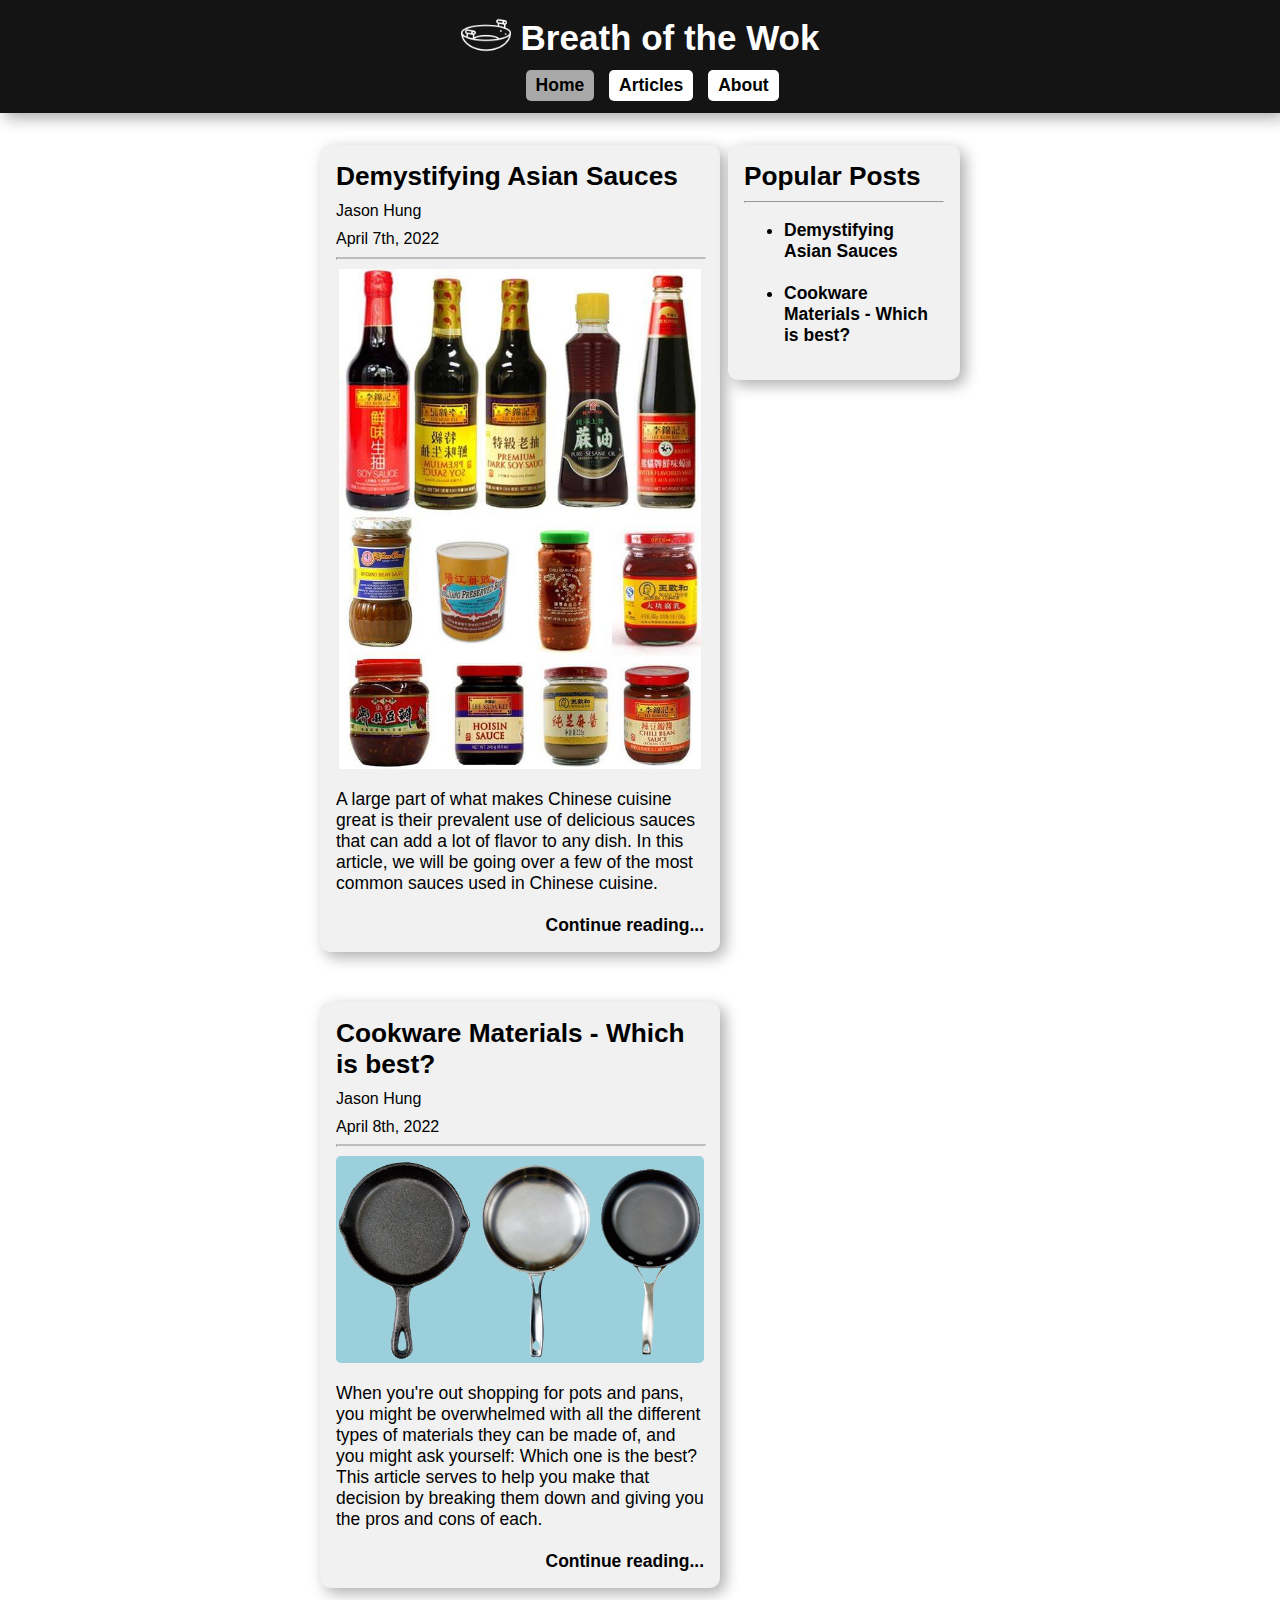
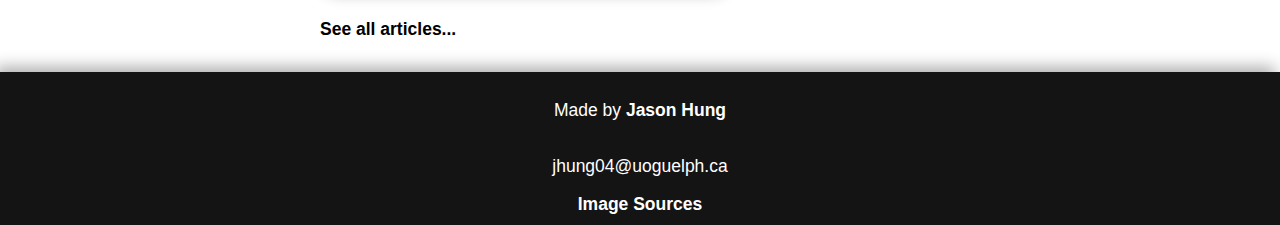
<file: index.html>
<!DOCTYPE html>
<html lang=”en”>

<head>
    <meta charset="utf-8" />
    <meta name="author" content="Jason Hung">
    <meta name="description" content="Cooking blog">
    <meta name="keywords" content="culinary, cooking, food">
    <meta name="viewport" content="width=device-width, initial-scale=1" />

    <title>Breath of the Wok</title>
    <link rel="icon" type="image/x-icon" href="images/wok-icon-2.png">

    <link rel="stylesheet" type="text/css" href="webstyle.css">
</head>

<body>
    <header>
        <div class="row">
            <img src="images/wok-icon.png" height="50" alt="Wok icon">
            <div class="column">
                <h1>Breath of the Wok</h1>

                <nav class="navbar">
                    <ul>
                        <li><a class="current" href="index.html">Home</a></li>
                        <li><a href="three.html">Articles</a></li>
                        <li><a href="four.html">About</a></li>
                    </ul>
                </nav>
            </div>
        </div>
    </header>

    <div class="page-body">
        <div class="row page-row">
            <div class="article-list">
                <div class="card article-container">
                    <a href="one.html">
                        <h2 class="article-title">Demystifying Asian Sauces</h2>
                    </a>
                    <h3>Jason Hung</h3>
                    <h3>April 7th, 2022</h3>

                    <hr>

                    <img src="images/one/chinese-sauces.jpg" alt="multiple rows of sauce containers and jars">

                    <p class="article-content">
                        A large part of what makes Chinese cuisine great is their prevalent use of delicious sauces that
                        can add a lot of flavor to any dish. In this article, we will be going over a few of the most
                        common sauces used in Chinese cuisine.
                    </p>

                    <br>

                    <a class="article-link" href="one.html">Continue reading...</a>
                </div>

                <div class="card article-container">
                    <a href="two.html">
                        <h2 class="article-title">Cookware Materials - Which is best?</h2>
                    </a>
                    <h3>Jason Hung</h3>
                    <h3>April 8th, 2022</h3>

                    <hr>

                    <img src="images/two/pans.jpg" alt="row of three pans">

                    <p class="article-content">
                        When you're out shopping for pots and pans, you might be overwhelmed with all the different
                        types of materials they can be made of, and you might ask yourself: Which one is the best? This
                        article serves to help you make that decision by breaking them down and giving you the pros and
                        cons of each.
                    </p>

                    <br>

                    <a class="article-link" href="two.html">Continue reading...</a>
                </div>
            </div>

            <div>
                <div class="card popular-posts">
                    <h2>Popular Posts</h2>
                    <hr>
                    <ul>
                        <li><a href="one.html">Demystifying Asian Sauces</a></li>
                        <br>
                        <li><a href="two.html">Cookware Materials - Which is best?</a></li>
                    </ul>
                </div>
            </div>
        </div>

        <br>

        <a href="three.html">See all articles...</a>
    </div>
</body>

<footer>
    <p>Made by <strong>Jason Hung</strong></p>
    <p>jhung04@uoguelph.ca</p>

    <a href="five.html">Image Sources</a>
</footer>

</html>
</file>
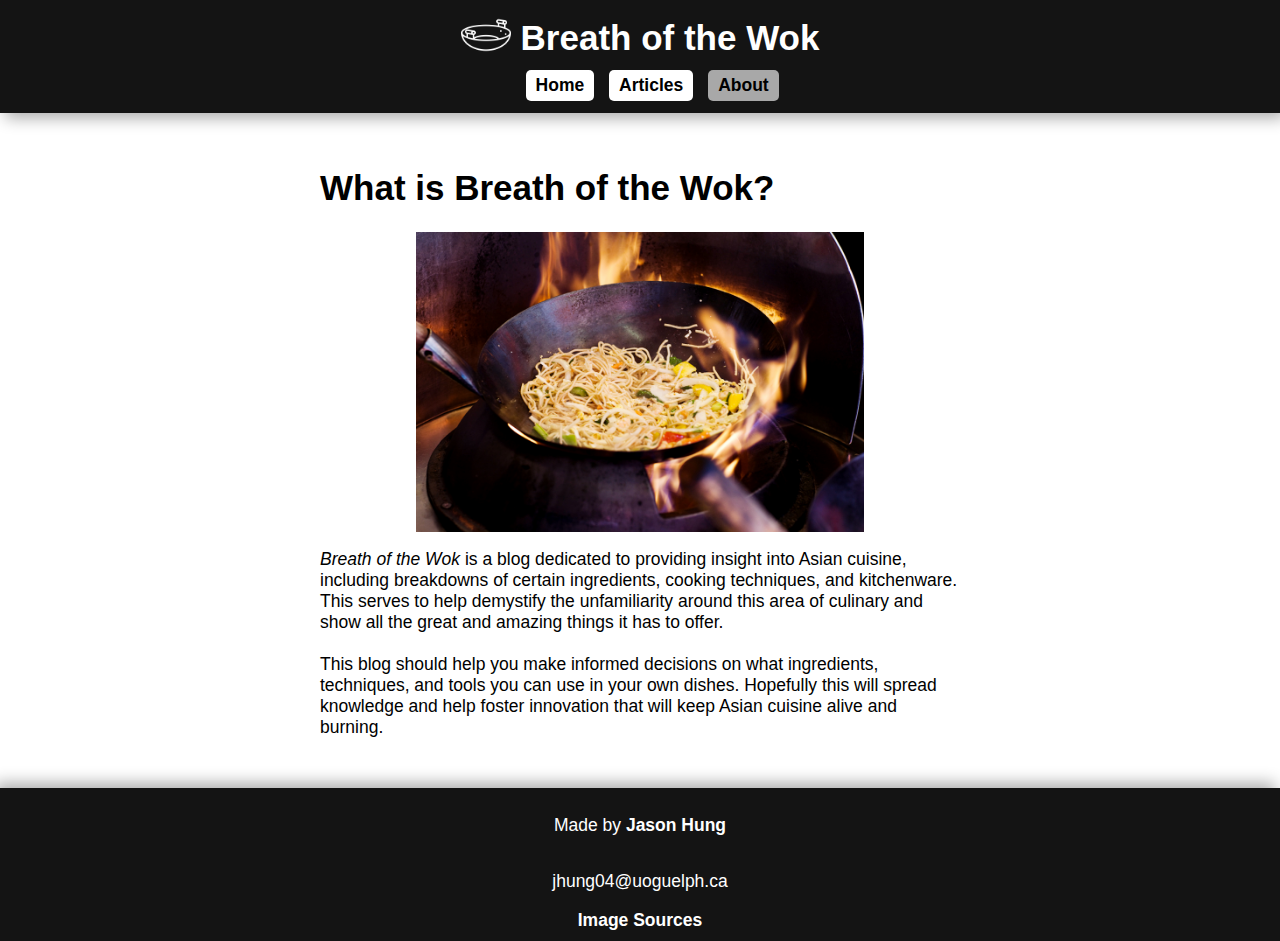
<file: about.html>
<!DOCTYPE html>
<html lang=”en”>

<head>
    <meta charset="utf-8" />
    <meta name="author" content="Jason Hung">
    <meta name="description" content="Cooking blog">
    <meta name="keywords" content="culinary, cooking, food">
    <meta name="viewport" content="width=device-width, initial-scale=1" />

    <title>Breath of the Wok</title>
    <link rel="icon" type="image/x-icon" href="images/wok-icon-2.png">

    <link rel="stylesheet" type="text/css" href="webstyle.css">
</head>

<body>
    <header>
        <div class="row">
            <img src="images/wok-icon.png" height="50">
            <div class="column">
                <h1>Breath of the Wok</h1>

                <nav class="navbar">
                    <ul>
                        <li><a href="index.html">Home</a></li>
                        <li><a href="articles.html">Articles</a></li>
                        <li><a class="current" href="about.html">About</a></li>
                    </ul>
                </nav>
            </div>
        </div>
    </header>

    <div class="page-body">
        <h1>What is Breath of the Wok?</h1>
        <img style="object-fit: contain;" src="images/wok.jpg" height="300">
        <p>
            <i>Breath of the Wok</i> is a blog dedicated to providing insight into Asian cuisine, including breakdowns
            of
            certain
            ingredients, cooking techniques, and kitchenware. This serves to help demystify the unfamiliarity around
            this area
            of culinary and show all the great and amazing things it has to offer.

            <br><br>

            This blog should help you make informed decisions on what ingredients, techniques, and tools you can use in
            your
            own dishes. Hopefully this will spread knowledge and help foster innovation that will keep Asian cuisine
            alive and
            burning.
        </p>
    </div>
</body>

<footer>
    <p>Made by <strong>Jason Hung</strong></p>
    <p>jhung04@uoguelph.ca</p>

    <a href="image-sources.html">Image Sources</a>
</footer>

</html>
</file>
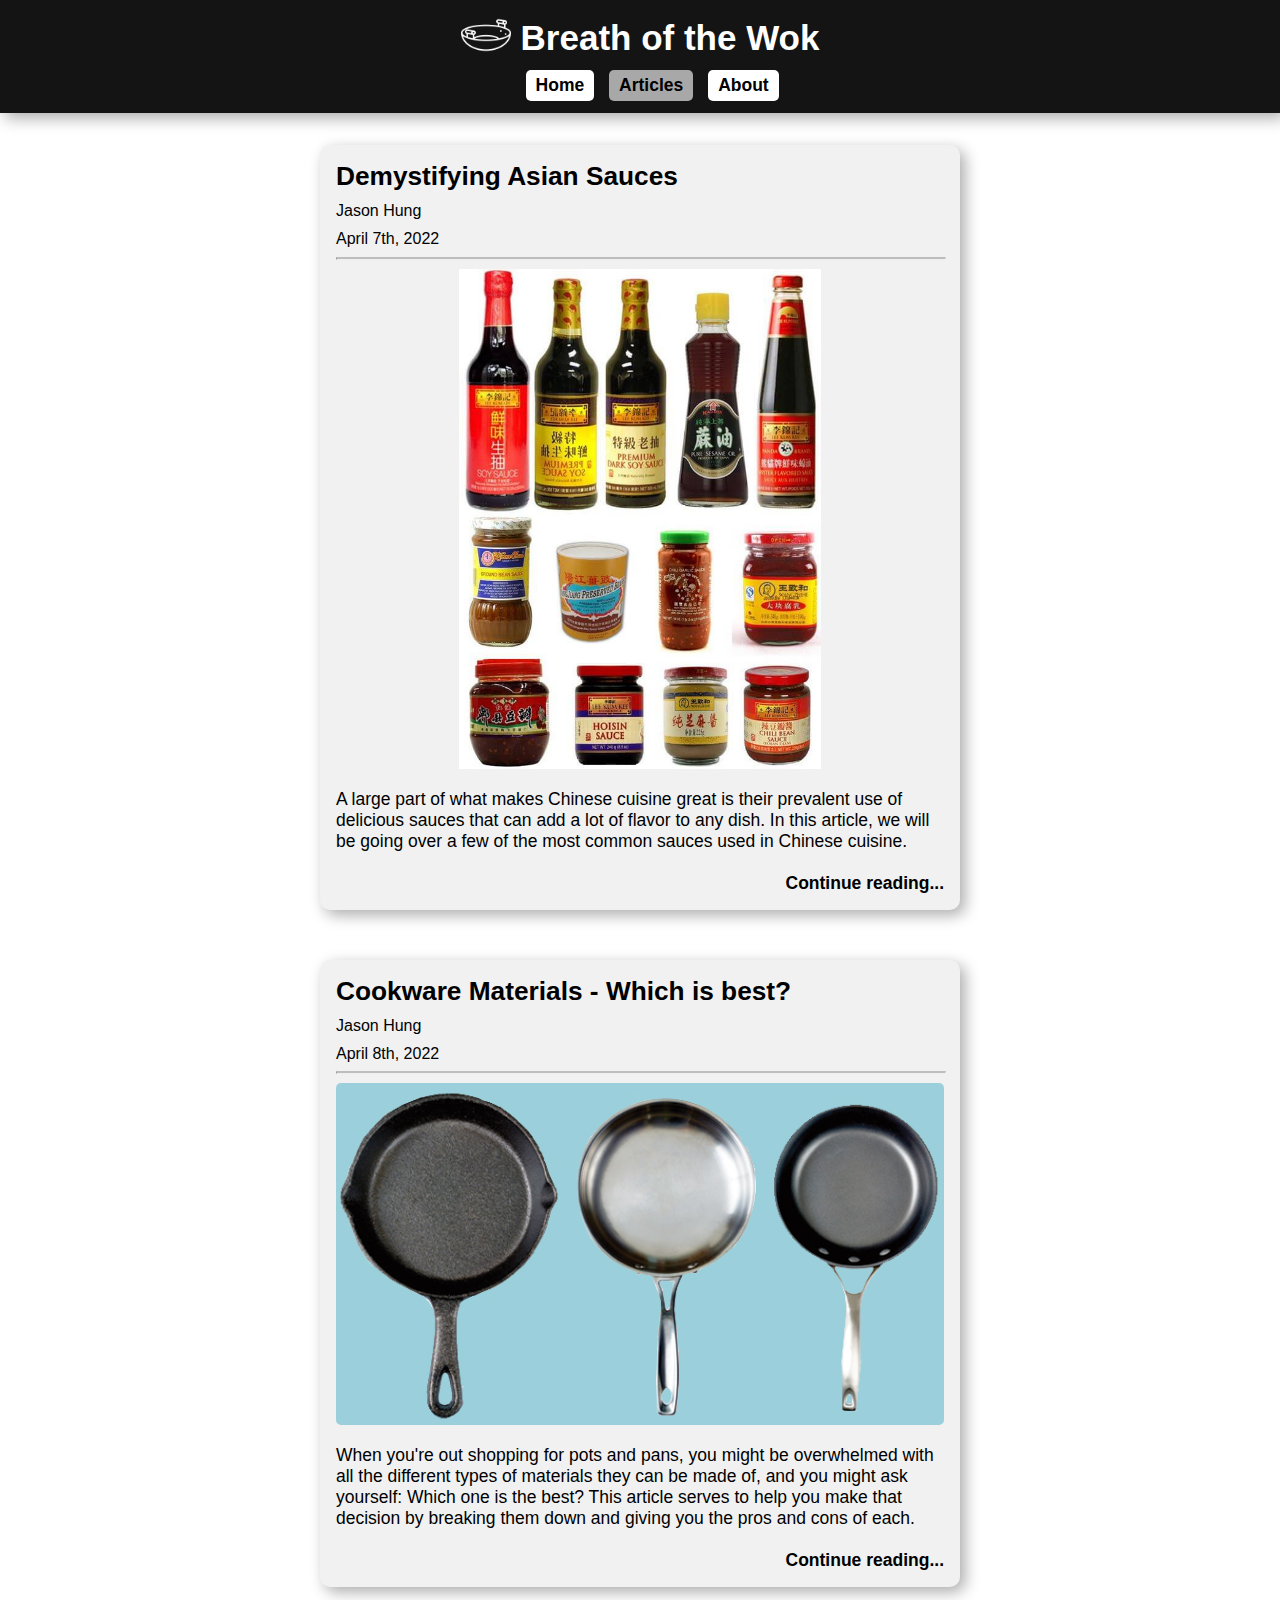
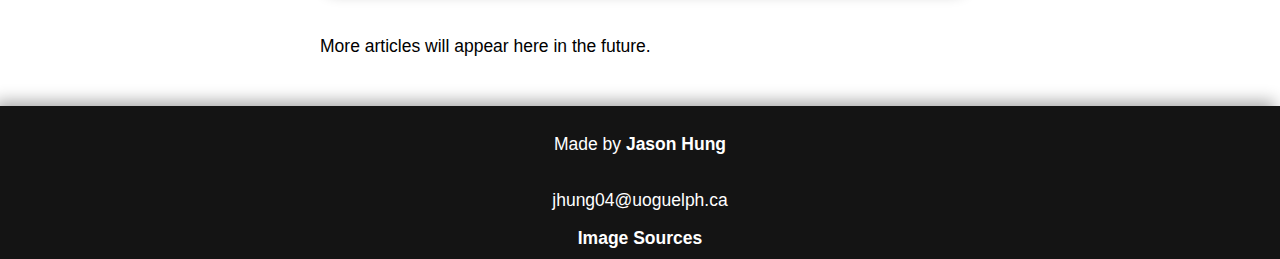
<file: articles.html>
<!DOCTYPE html>
<html lang=”en”>

<head>
    <meta charset="utf-8" />
    <meta name="author" content="Jason Hung">
    <meta name="description" content="Cooking blog">
    <meta name="keywords" content="culinary, cooking, food">
    <meta name="viewport" content="width=device-width, initial-scale=1" />

    <title>Breath of the Wok</title>
    <link rel="icon" type="image/x-icon" href="images/wok-icon-2.png">

    <link rel="stylesheet" type="text/css" href="webstyle.css">
</head>

<body>
    <header>
        <div class="row">
            <img src="images/wok-icon.png" height="50">
            <div class="column">
                <h1>Breath of the Wok</h1>

                <nav class="navbar">
                    <ul>
                        <li><a href="index.html">Home</a></li>
                        <li><a class="current" href="articles.html">Articles</a></li>
                        <li><a href="about.html">About</a></li>
                    </ul>
                </nav>
            </div>
        </div>
    </header>

    <div class="page-body">
        <div class="row page-row">
            <div class="article-list">
                <div class="card article-container">
                    <a href="one.html">
                        <h2 class="article-title">Demystifying Asian Sauces</h2>
                    </a>
                    <h3>Jason Hung</h3>
                    <h3>April 7th, 2022</h3>

                    <hr>

                    <img src="images/one/chinese-sauces.jpg">

                    <p class="article-content">
                        A large part of what makes Chinese cuisine great is their prevalent use of delicious sauces that
                        can add a lot of flavor to any dish. In this article, we will be going over a few of the most
                        common sauces used in Chinese cuisine.
                    </p>

                    <br>

                    <a class="article-link" href="one.html">Continue reading...</a>
                </div>

                <div class="card article-container">
                    <a href="two.html">
                        <h2 class="article-title">Cookware Materials - Which is best?</h2>
                    </a>
                    <h3>Jason Hung</h3>
                    <h3>April 8th, 2022</h3>

                    <hr>

                    <img src="images/two/pans.jpg">

                    <p class="article-content">
                        When you're out shopping for pots and pans, you might be overwhelmed with all the different
                        types of materials they can be made of, and you might ask yourself: Which one is the best? This
                        article serves to help you make that decision by breaking them down and giving you the pros and
                        cons of each.
                    </p>

                    <br>

                    <a class="article-link" href="two.html">Continue reading...</a>
                </div>
            </div>
        </div>

        <br>

        <p>More articles will appear here in the future.</p>
    </div>
</body>

<footer>
    <p>Made by <strong>Jason Hung</strong></p>
    <p>jhung04@uoguelph.ca</p>

    <a href="image-sources.html">Image Sources</a>
</footer>

</html>
</file>
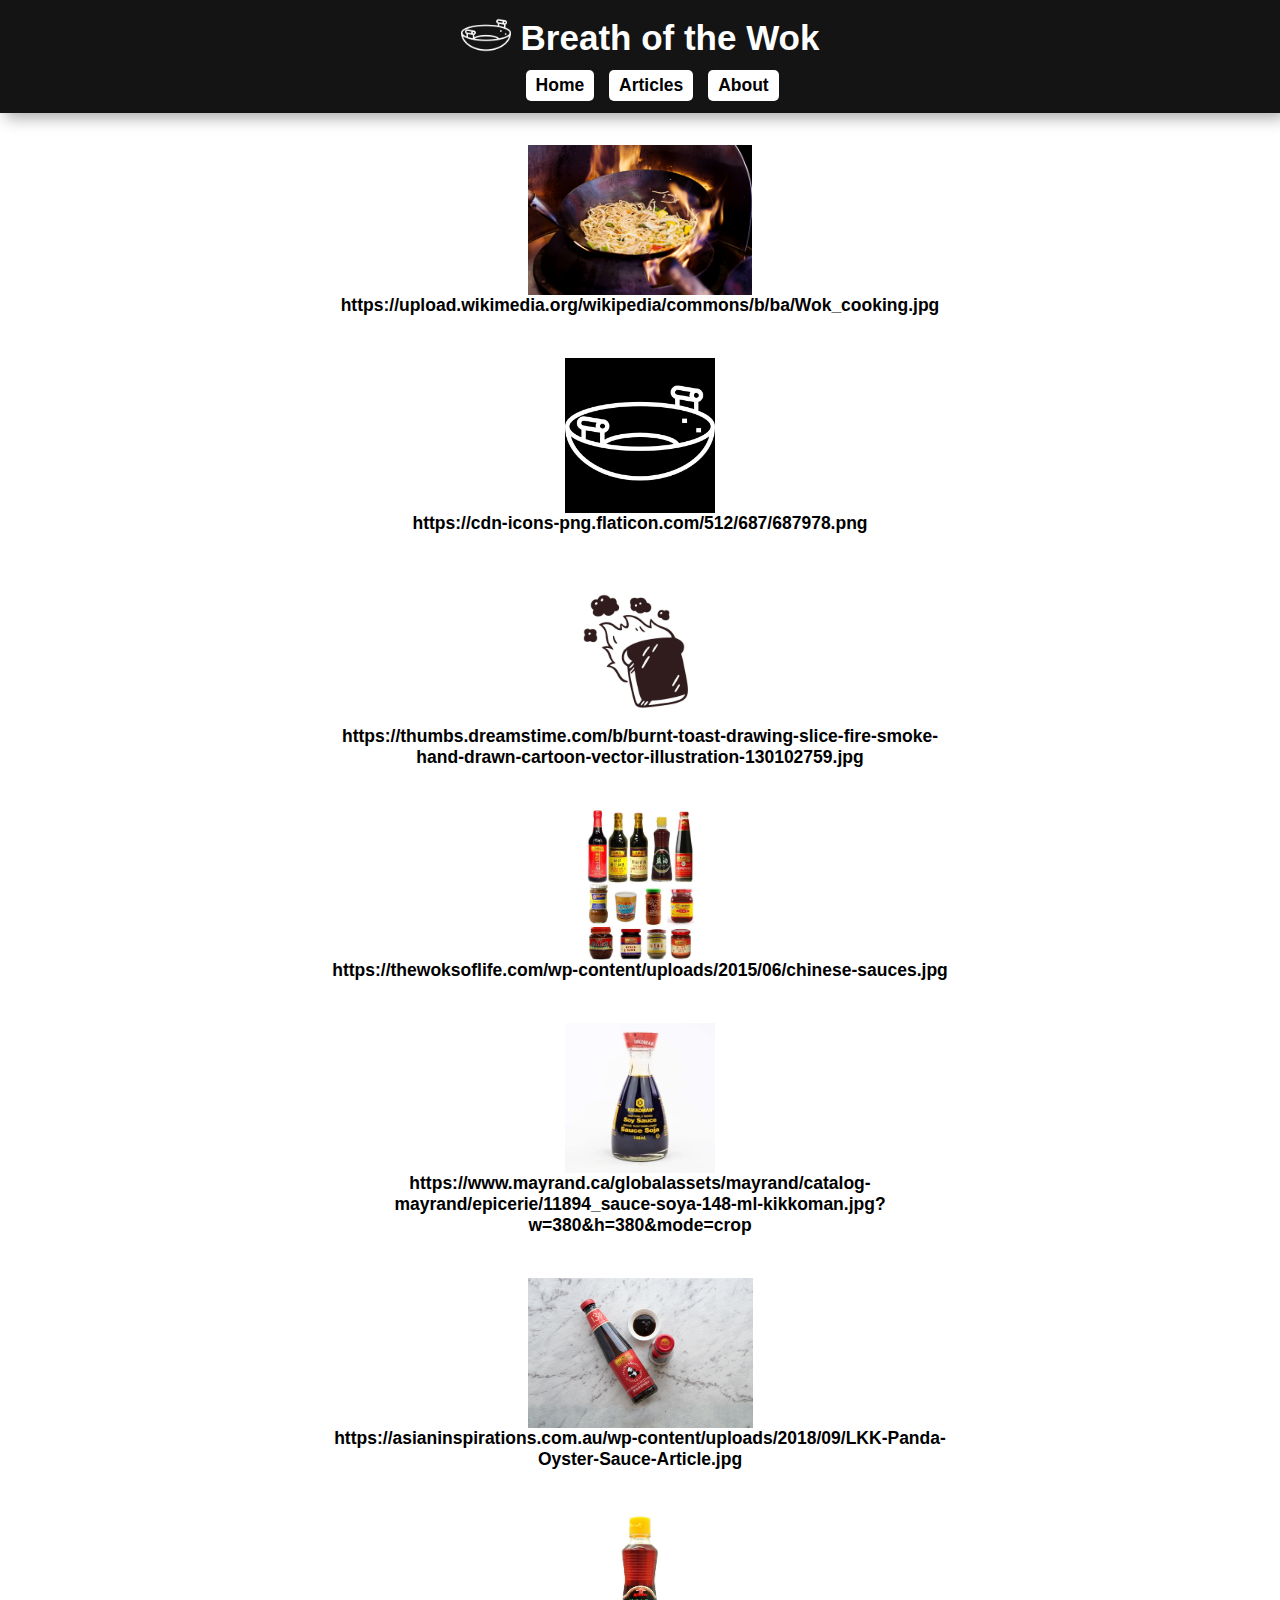
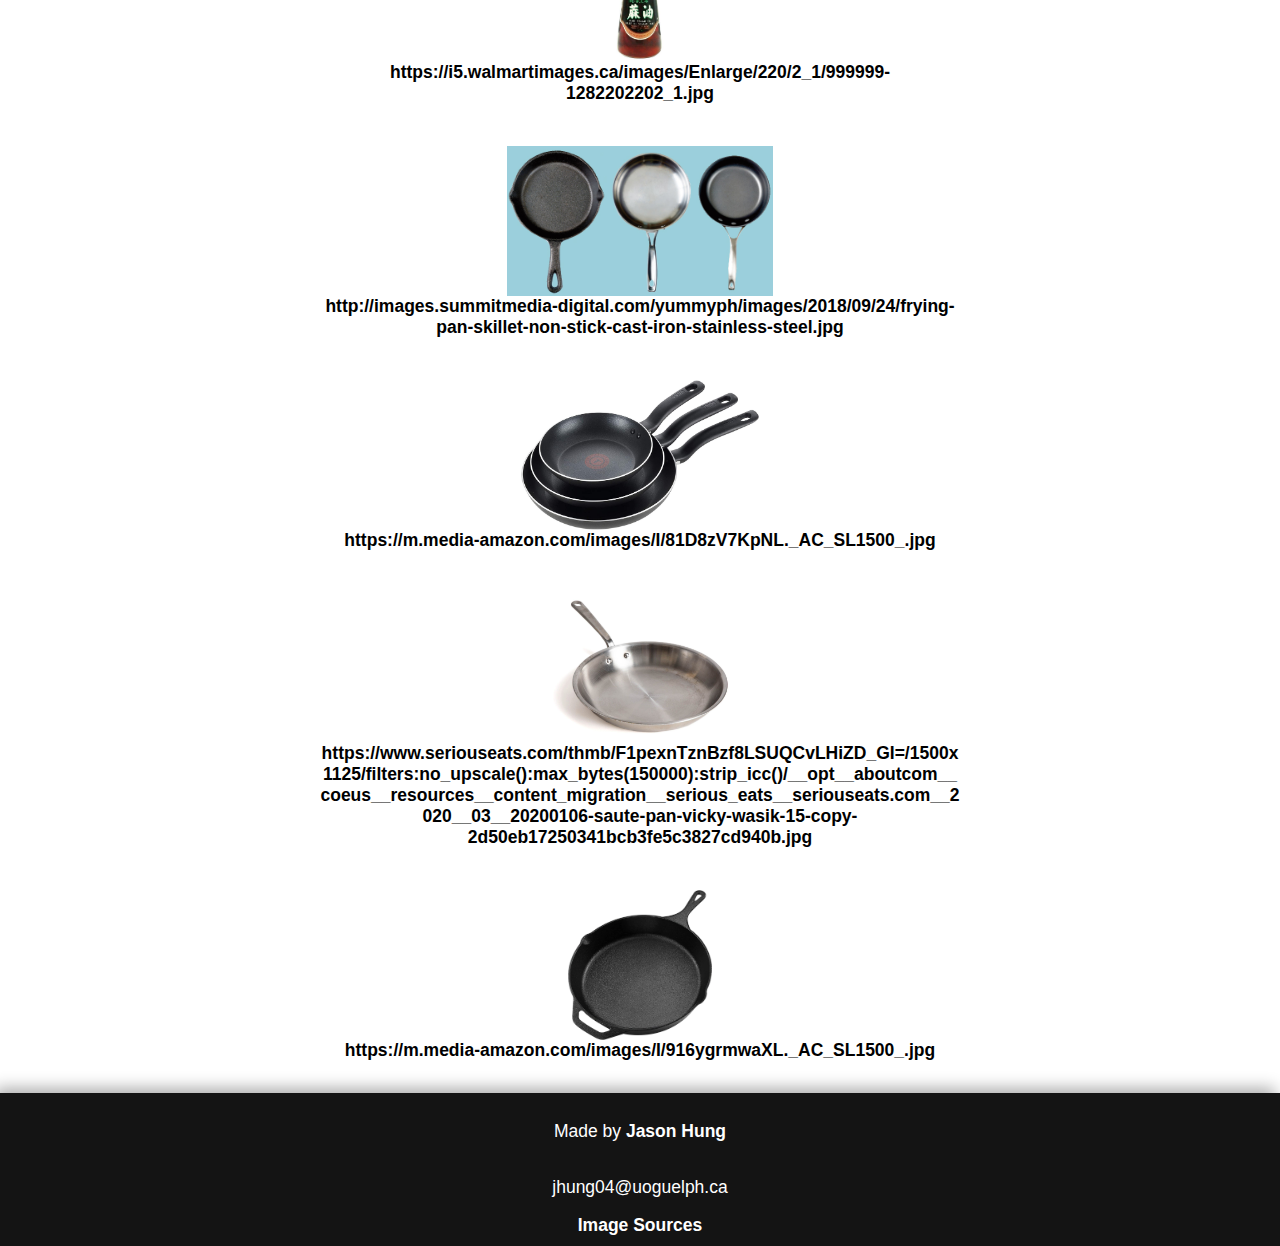
<file: five.html>
<!DOCTYPE html>
<html lang=”en”>

<head>
    <meta charset="utf-8" />
    <meta name="author" content="Jason Hung">
    <meta name="description" content="Cooking blog">
    <meta name="keywords" content="culinary, cooking, food">
    <meta name="viewport" content="width=device-width, initial-scale=1" />

    <title></title>

    <link rel="stylesheet" type="text/css" href="webstyle.css">
</head>

<body>
    <header>
        <div class="row">
            <img src="images/wok-icon.png" height="50" alt="Wok icon">
            <div class="column">
                <h1>Breath of the Wok</h1>

                <nav class="navbar">
                    <ul>
                        <li><a href="index.html">Home</a></li>
                        <li><a href="three.html">Articles</a></li>
                        <li><a href="four.html">About</a></li>
                    </ul>
                </nav>
            </div>
        </div>
    </header>

    <div style="text-align: center;" class="page-body">
      <img style="object-fit: contain;" src="images/wok.jpg" height="150" alt="noodles being cooked in a wok">
      <a href="https://upload.wikimedia.org/wikipedia/commons/b/ba/Wok_cooking.jpg">https://upload.wikimedia.org/wikipedia/commons/b/ba/Wok_cooking.jpg</a>

      <br><br>

      <div style="background-color: black; align-self: center;">
        <img style="object-fit: contain;" src="images/wok-icon.png" height="150" alt="Wok icon">
      </div>
      <a href="https://cdn-icons-png.flaticon.com/512/687/687978.png">https://cdn-icons-png.flaticon.com/512/687/687978.png</a>

      <br><br>

      <img style="object-fit: contain;" src="images/burnt-toast.jpg" height="150" alt="burnt toast">
      <a href="https://thumbs.dreamstime.com/b/burnt-toast-drawing-slice-fire-smoke-hand-drawn-cartoon-vector-illustration-130102759.jpg">https://thumbs.dreamstime.com/b/burnt-toast-drawing-slice-fire-smoke-hand-drawn-cartoon-vector-illustration-130102759.jpg</a>

      <br><br>

      <img style="object-fit: contain;" src="images/one/chinese-sauces.jpg" height="150" alt="multiple rows of sauce containers and jars">
      <a href="https://thewoksoflife.com/wp-content/uploads/2015/06/chinese-sauces.jpg">https://thewoksoflife.com/wp-content/uploads/2015/06/chinese-sauces.jpg</a>

      <br><br>

      <img style="object-fit: contain;" src="images/one/soysauce.webp" height="150" alt="bottle of soy sauce">
      <a href="https://www.mayrand.ca/globalassets/mayrand/catalog-mayrand/epicerie/11894_sauce-soya-148-ml-kikkoman.jpg?w=380&h=380&mode=crop">https://www.mayrand.ca/globalassets/mayrand/catalog-mayrand/epicerie/11894_sauce-soya-148-ml-kikkoman.jpg?w=380&h=380&mode=crop</a>

      <br><br>

      <img style="object-fit: contain;" src="images/one/oystersauce.jpg" height="150" alt="bottle of oyster sauce">
      <a href="https://asianinspirations.com.au/wp-content/uploads/2018/09/LKK-Panda-Oyster-Sauce-Article.jpg">https://asianinspirations.com.au/wp-content/uploads/2018/09/LKK-Panda-Oyster-Sauce-Article.jpg</a>

      <br><br>

      <img style="object-fit: contain;" src="images/one/sesameoil.jpg" height="150" alt="bottle of sesame oil">
      <a href="https://i5.walmartimages.ca/images/Enlarge/220/2_1/999999-1282202202_1.jpg">https://i5.walmartimages.ca/images/Enlarge/220/2_1/999999-1282202202_1.jpg</a>

      <br><br>

      <img style="object-fit: contain;" src="images/two/pans.jpg" height="150" alt="row of three pans">
      <a href="http://images.summitmedia-digital.com/yummyph/images/2018/09/24/frying-pan-skillet-non-stick-cast-iron-stainless-steel.jpg">http://images.summitmedia-digital.com/yummyph/images/2018/09/24/frying-pan-skillet-non-stick-cast-iron-stainless-steel.jpg</a>

      <br><br>

      <img style="object-fit: contain;" src="images/two/nonstick.jpg" height="150" alt="non-stick pan">
      <a href="https://m.media-amazon.com/images/I/81D8zV7KpNL._AC_SL1500_.jpg">https://m.media-amazon.com/images/I/81D8zV7KpNL._AC_SL1500_.jpg</a>

      <br><br>

      <img style="object-fit: contain;" src="images/two/stainlesssteel.jpg" height="150" alt="stainless steel pan">
      <a style="word-wrap: break-word;" href="https://www.seriouseats.com/thmb/F1pexnTznBzf8LSUQCvLHiZD_GI=/1500x1125/filters:no_upscale():max_bytes(150000):strip_icc()/__opt__aboutcom__coeus__resources__content_migration__serious_eats__seriouseats.com__2020__03__20200106-saute-pan-vicky-wasik-15-copy-2d50eb17250341bcb3fe5c3827cd940b.jpg">https://www.seriouseats.com/thmb/F1pexnTznBzf8LSUQCvLHiZD_GI=/1500x1125/filters:no_upscale():max_bytes(150000):strip_icc()/__opt__aboutcom__coeus__resources__content_migration__serious_eats__seriouseats.com__2020__03__20200106-saute-pan-vicky-wasik-15-copy-2d50eb17250341bcb3fe5c3827cd940b.jpg</a>

      <br><br>

      <img style="object-fit: contain;" src="images/two/castiron.jpg" height="150" alt="cast iron pan">
      <a href="https://m.media-amazon.com/images/I/916ygrmwaXL._AC_SL1500_.jpg">https://m.media-amazon.com/images/I/916ygrmwaXL._AC_SL1500_.jpg</a>
    </div>
</body>

<footer>
    <p>Made by <strong>Jason Hung</strong></p>
    <p>jhung04@uoguelph.ca</p>

    <a href="five.html">Image Sources</a>
</footer>

</html>
</file>
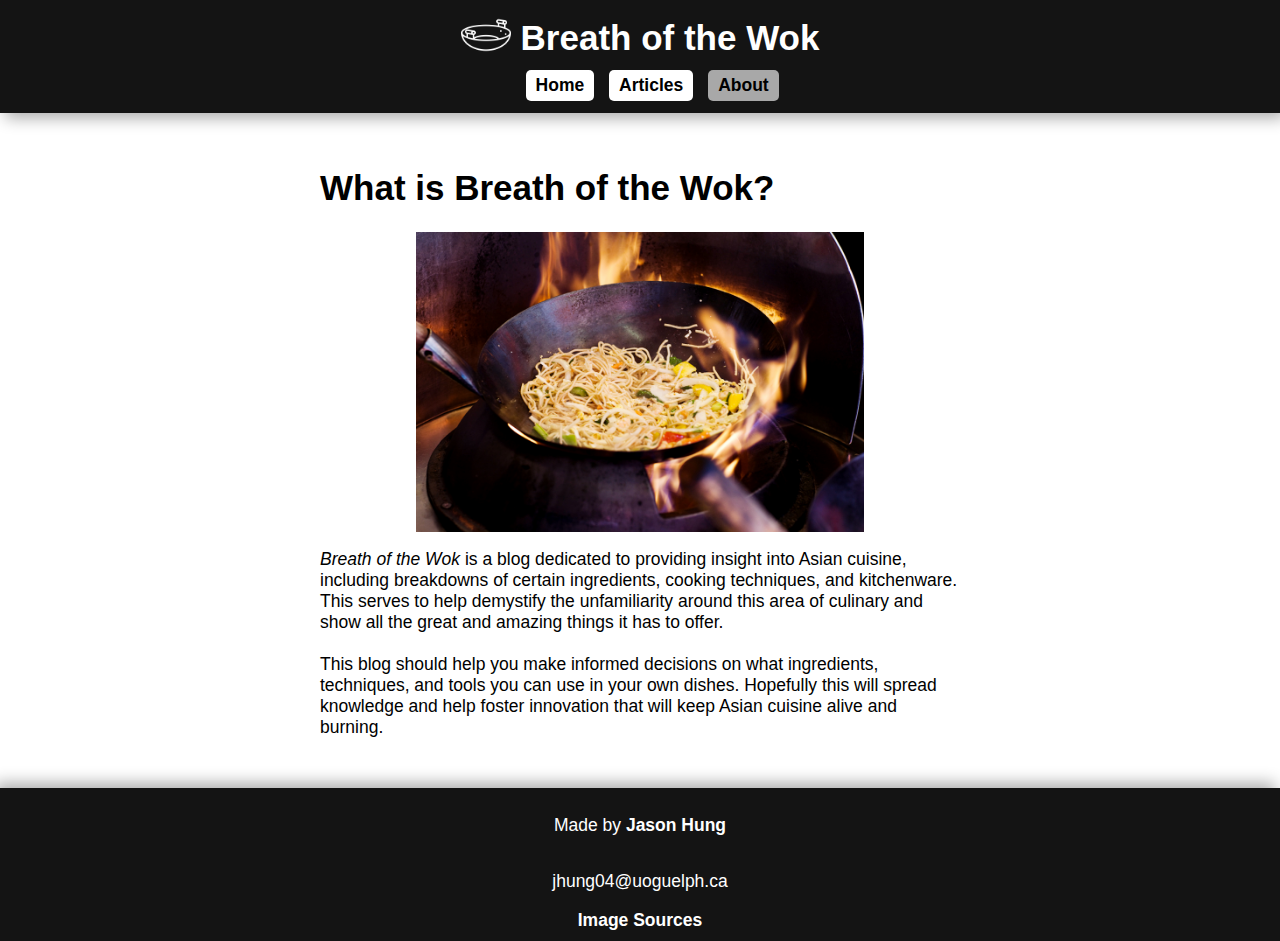
<file: four.html>
<!DOCTYPE html>
<html lang=”en”>

<head>
    <meta charset="utf-8" />
    <meta name="author" content="Jason Hung">
    <meta name="description" content="Cooking blog">
    <meta name="keywords" content="culinary, cooking, food">
    <meta name="viewport" content="width=device-width, initial-scale=1" />

    <title>Breath of the Wok</title>
    <link rel="icon" type="image/x-icon" href="images/wok-icon-2.png">

    <link rel="stylesheet" type="text/css" href="webstyle.css">
</head>

<body>
    <header>
        <div class="row">
            <img src="images/wok-icon.png" height="50" alt="Wok icon">
            <div class="column">
                <h1>Breath of the Wok</h1>

                <nav class="navbar">
                    <ul>
                        <li><a href="index.html">Home</a></li>
                        <li><a href="three.html">Articles</a></li>
                        <li><a class="current" href="four.html">About</a></li>
                    </ul>
                </nav>
            </div>
        </div>
    </header>

    <div class="page-body">
        <h1>What is Breath of the Wok?</h1>
        <img style="object-fit: contain;" src="images/wok.jpg" height="300" alt="noodles being cooked in a wok">
        <p>
            <i>Breath of the Wok</i> is a blog dedicated to providing insight into Asian cuisine, including breakdowns
            of
            certain
            ingredients, cooking techniques, and kitchenware. This serves to help demystify the unfamiliarity around
            this area
            of culinary and show all the great and amazing things it has to offer.

            <br><br>

            This blog should help you make informed decisions on what ingredients, techniques, and tools you can use in
            your
            own dishes. Hopefully this will spread knowledge and help foster innovation that will keep Asian cuisine
            alive and
            burning.
        </p>
    </div>
</body>

<footer>
    <p>Made by <strong>Jason Hung</strong></p>
    <p>jhung04@uoguelph.ca</p>

    <a href="five.html">Image Sources</a>
</footer>

</html>
</file>
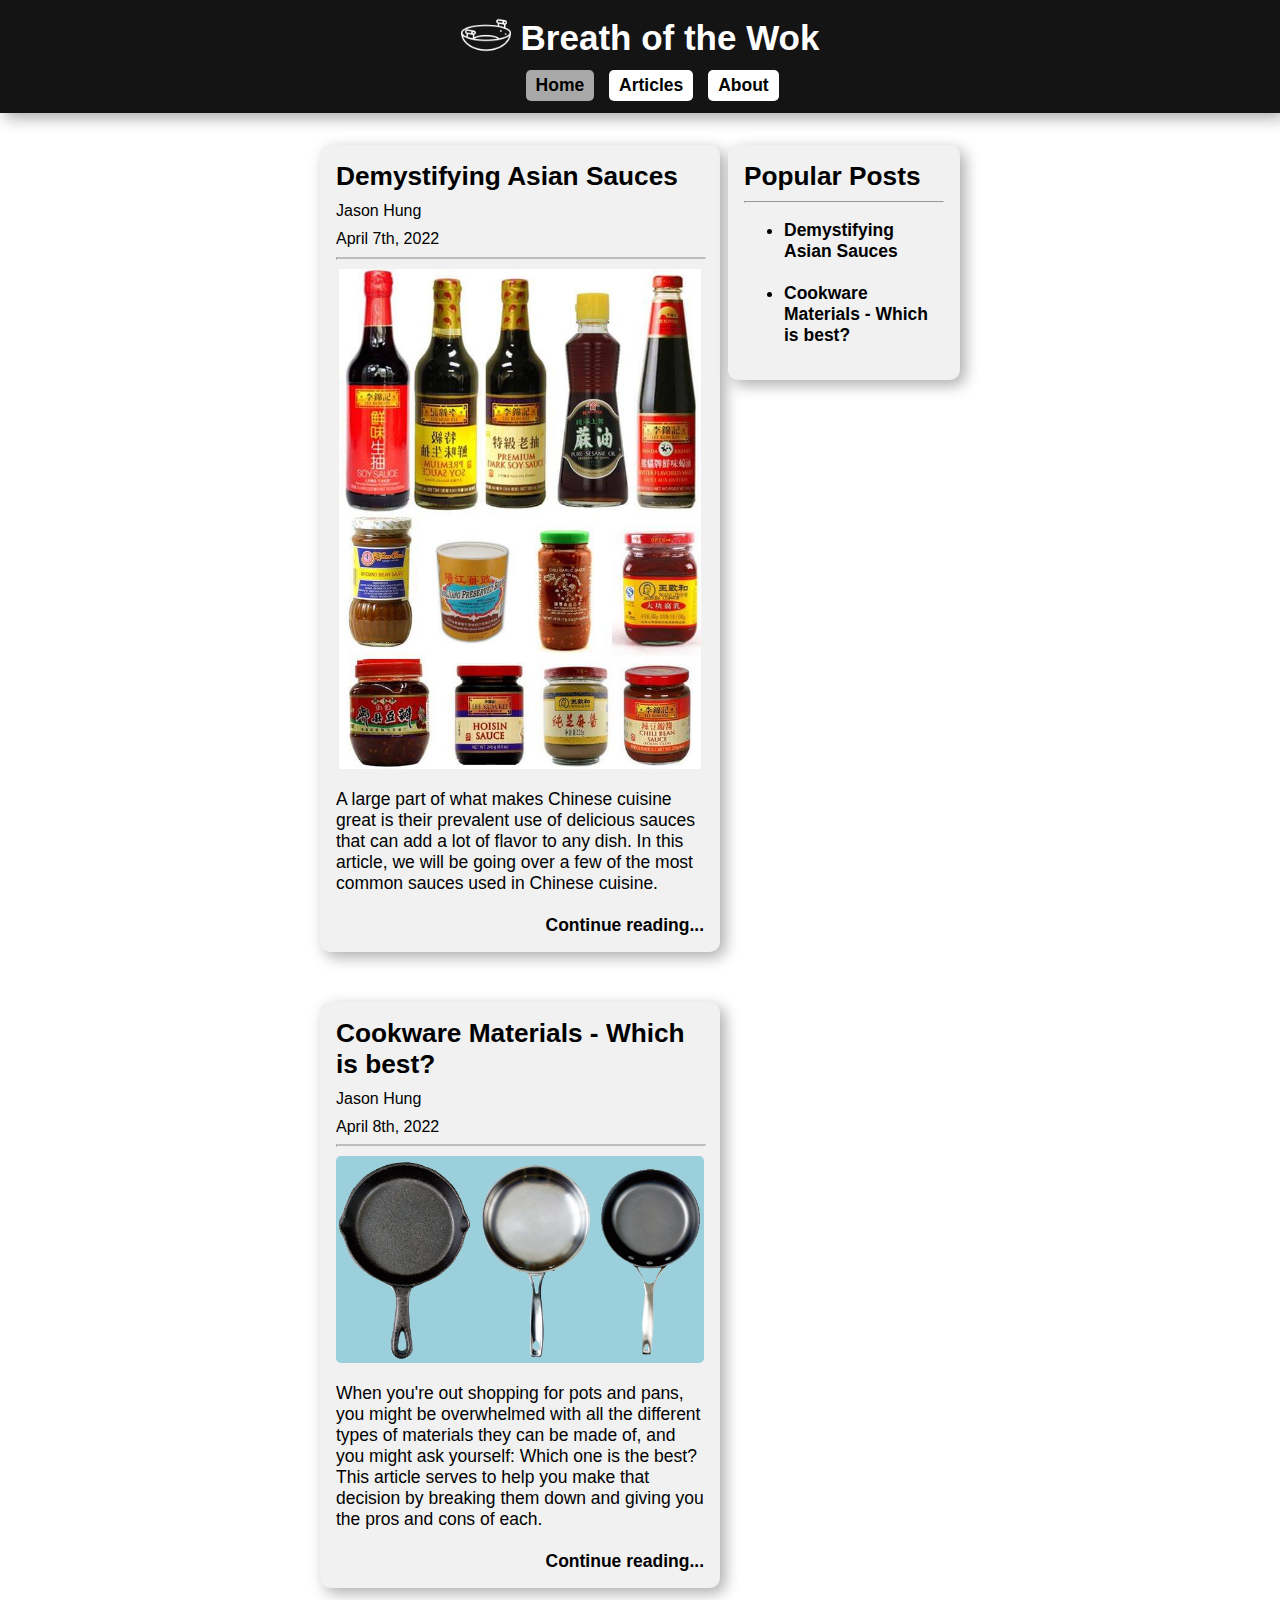
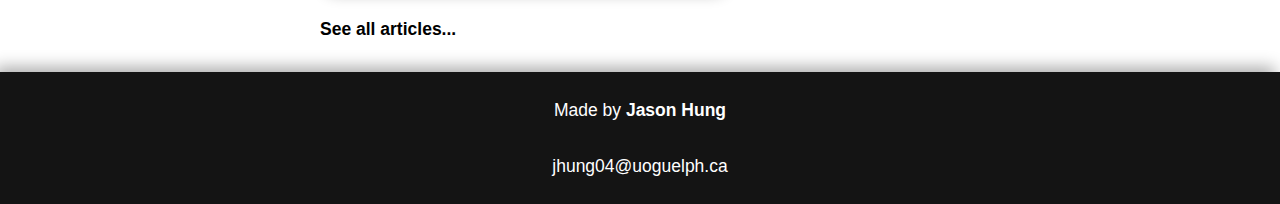
<file: home.html>
<!DOCTYPE html>
<html lang=”en”>

<head>
    <meta charset="utf-8" />
    <meta name="author" content="Jason Hung">
    <meta name="description" content="Cooking blog">
    <meta name="keywords" content="culinary, cooking, food">
    <meta name="viewport" content="width=device-width, initial-scale=1" />

    <title></title>

    <link rel="stylesheet" type="text/css" href="webstyle.css">
</head>

<body>
    <header>
        <div class="row">
            <img src="images/wok-icon.png" height="50">
            <div class="column">
                <h1>Breath of the Wok</h1>

                <nav class="navbar">
                    <ul>
                        <li><a class="current" href="home.html">Home</a></li>
                        <li><a href="articles.html">Articles</a></li>
                        <li><a href="about.html">About</a></li>
                    </ul>
                </nav>
            </div>
        </div>
    </header>

    <div class="page-body">
        <div class="row page-row">
            <div class="article-list">
                <div class="card article-container">
                    <a href="one.html">
                        <h2 class="article-title">Demystifying Asian Sauces</h2>
                    </a>
                    <h3>Jason Hung</h3>
                    <h3>April 7th, 2022</h3>

                    <hr>

                    <img src="images/one/chinese-sauces.jpg">

                    <p class="article-content">
                        A large part of what makes Chinese cuisine great is their prevalent use of delicious sauces that
                        can add a lot of flavor to any dish. In this article, we will be going over a few of the most
                        common sauces used in Chinese cuisine.
                    </p>

                    <br>

                    <a class="article-link" href="one.html">Continue reading...</a>
                </div>

                <div class="card article-container">
                    <a href="two.html">
                        <h2 class="article-title">Cookware Materials - Which is best?</h2>
                    </a>
                    <h3>Jason Hung</h3>
                    <h3>April 8th, 2022</h3>

                    <hr>

                    <img src="images/two/pans.jpg">

                    <p class="article-content">
                        When you're out shopping for pots and pans, you might be overwhelmed with all the different
                        types of materials they can be made of, and you might ask yourself: Which one is the best? This
                        article serves to help you make that decision by breaking them down and giving you the pros and
                        cons of each.
                    </p>

                    <br>

                    <a class="article-link" href="two.html">Continue reading...</a>
                </div>
            </div>

            <div>
                <div class="card popular-posts">
                    <h2>Popular Posts</h2>
                    <hr>
                    <ul>
                        <li><a href="one.html">Demystifying Asian Sauces</a></li>
                        <br>
                        <li><a href="two.html">Cookware Materials - Which is best?</a></li>
                    </ul>
                </div>
            </div>
        </div>

        <br>

        <a href="articles.html">See all articles...</a>
    </div>
</body>

<footer>
    <p>Made by <strong>Jason Hung</strong></p>
    <p>jhung04@uoguelph.ca</p>
</footer>

</html>
</file>
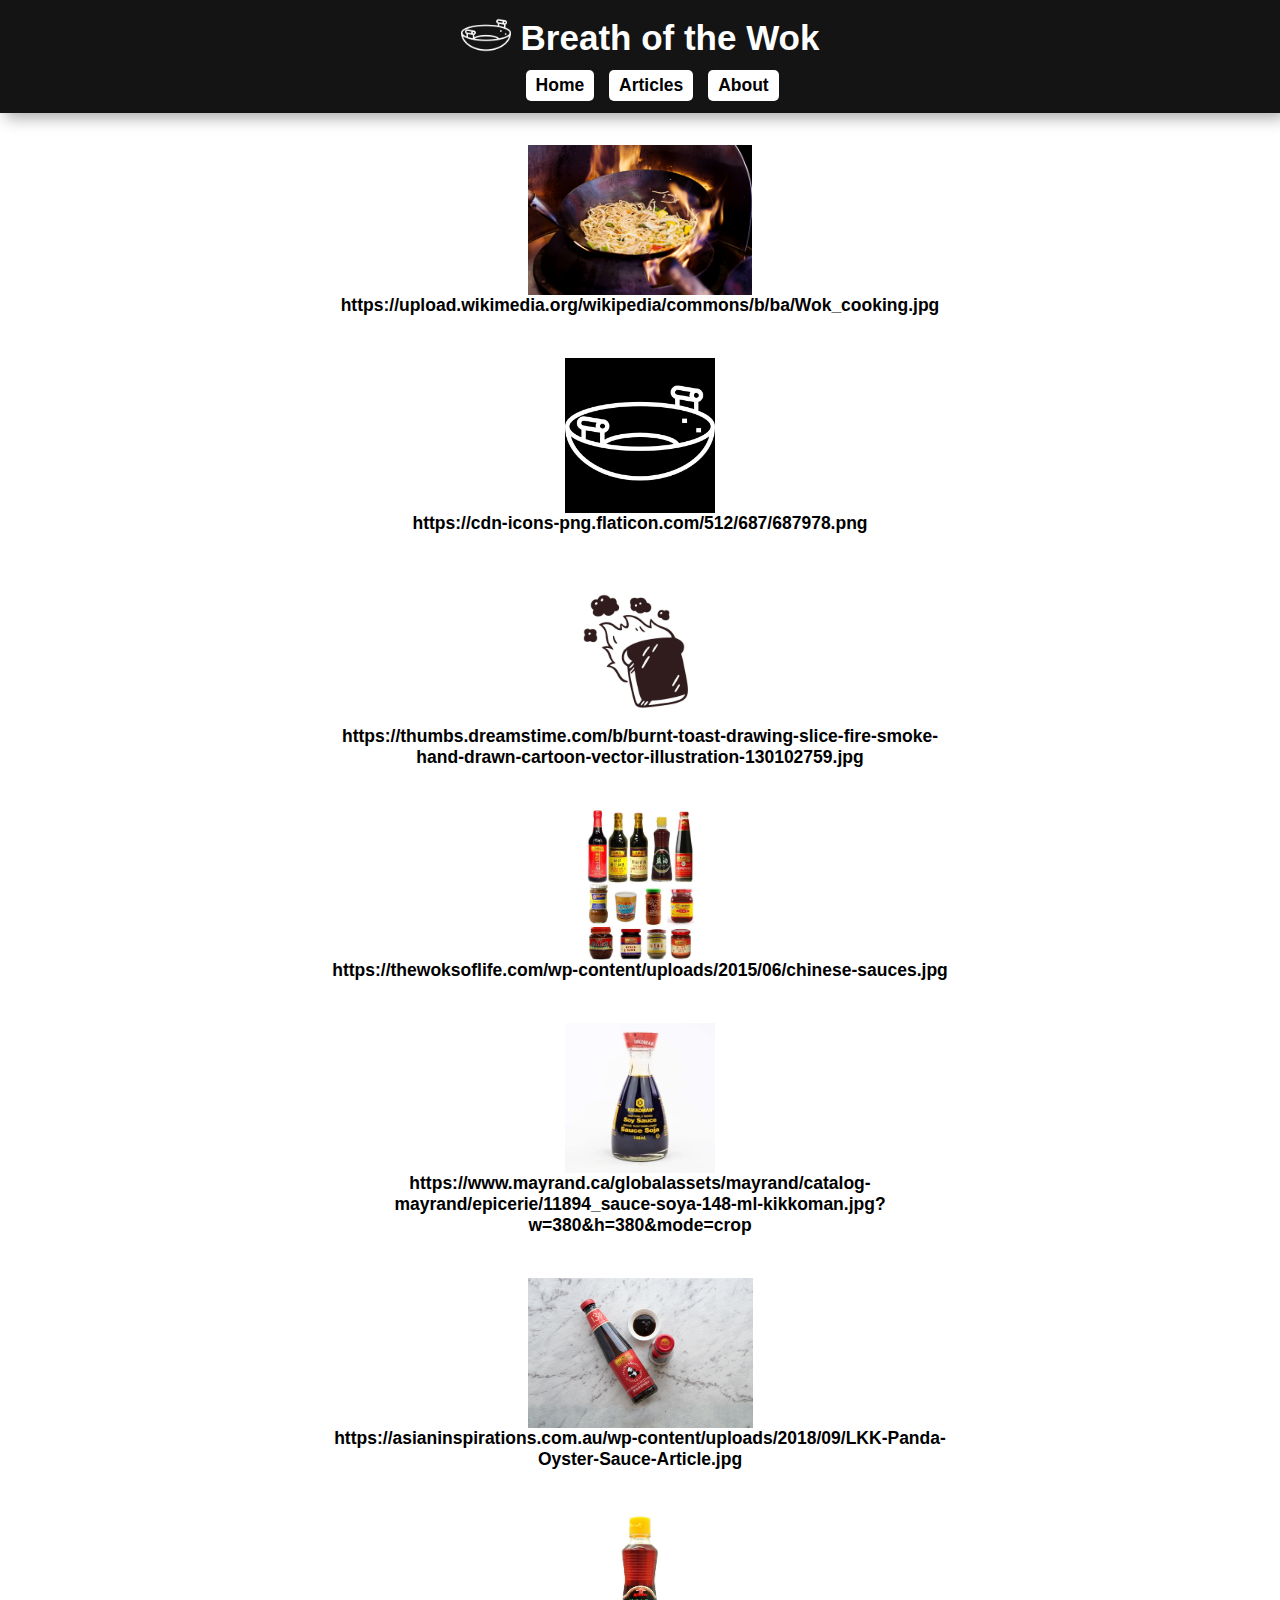
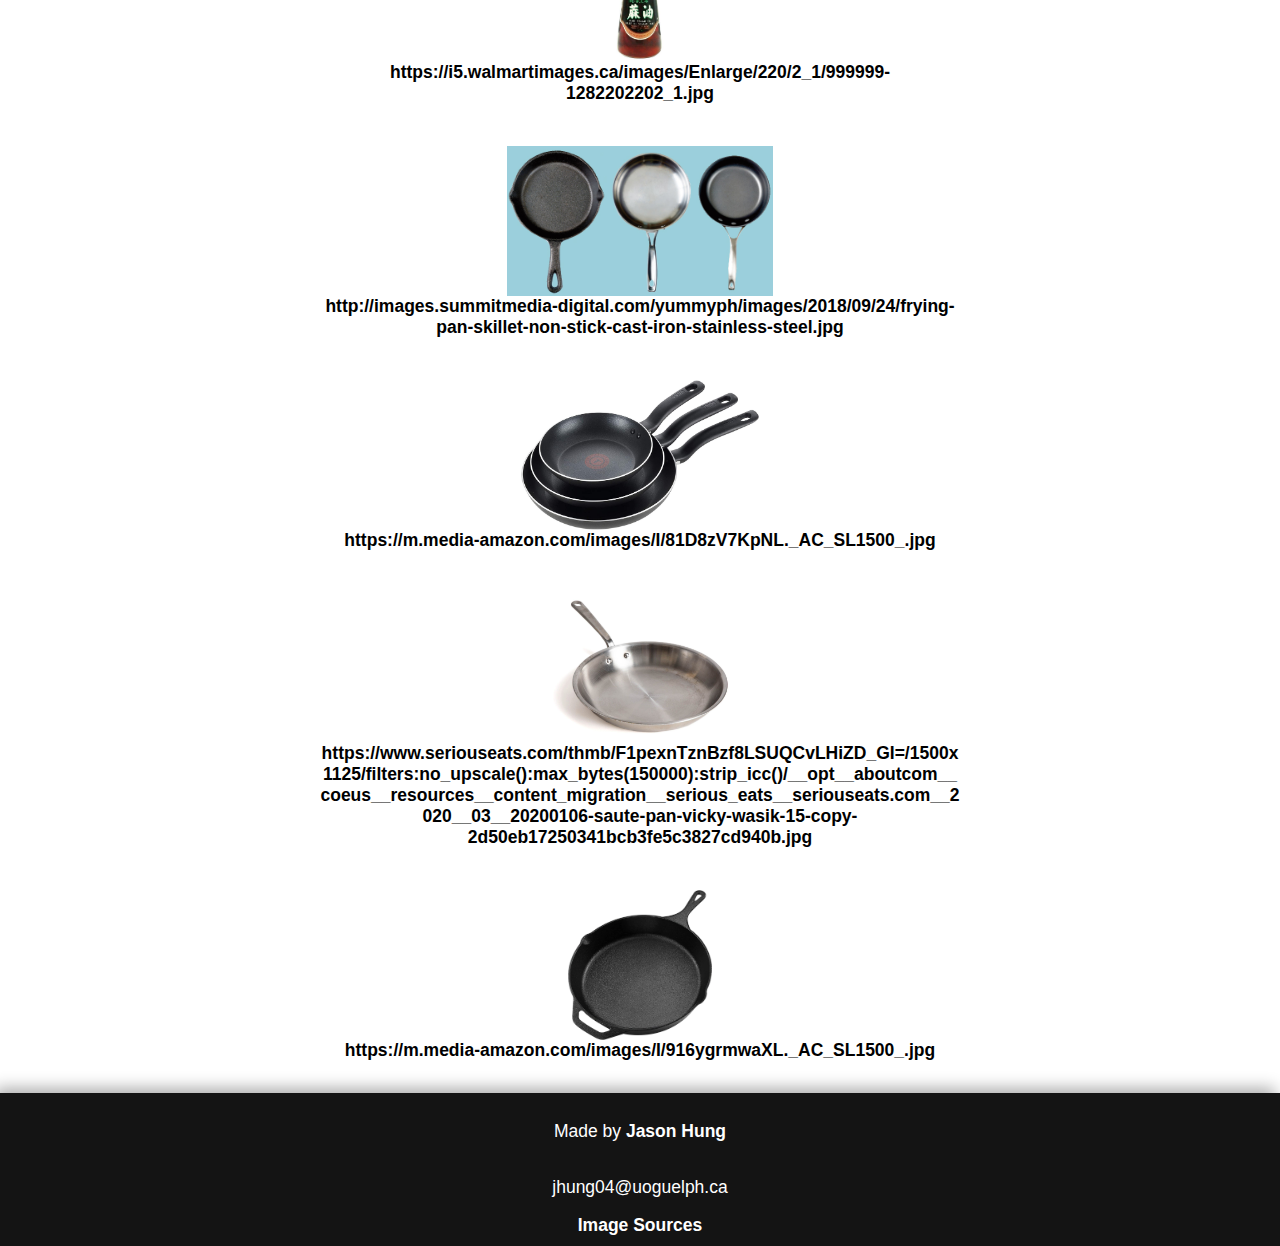
<file: image-sources.html>
<!DOCTYPE html>
<html lang=”en”>

<head>
    <meta charset="utf-8" />
    <meta name="author" content="Jason Hung">
    <meta name="description" content="Cooking blog">
    <meta name="keywords" content="culinary, cooking, food">
    <meta name="viewport" content="width=device-width, initial-scale=1" />

    <title></title>

    <link rel="stylesheet" type="text/css" href="webstyle.css">
</head>

<body>
    <header>
        <div class="row">
            <img src="images/wok-icon.png" height="50">
            <div class="column">
                <h1>Breath of the Wok</h1>

                <nav class="navbar">
                    <ul>
                        <li><a href="index.html">Home</a></li>
                        <li><a href="articles.html">Articles</a></li>
                        <li><a href="about.html">About</a></li>
                    </ul>
                </nav>
            </div>
        </div>
    </header>

    <div style="text-align: center;" class="page-body">
      <img style="object-fit: contain;" src="images/wok.jpg" height="150">
      <a href="https://upload.wikimedia.org/wikipedia/commons/b/ba/Wok_cooking.jpg">https://upload.wikimedia.org/wikipedia/commons/b/ba/Wok_cooking.jpg</a>

      <br><br>

      <div style="background-color: black; align-self: center;">
        <img style="object-fit: contain;" src="images/wok-icon.png" height="150">
      </div>
      <a href="https://cdn-icons-png.flaticon.com/512/687/687978.png">https://cdn-icons-png.flaticon.com/512/687/687978.png</a>

      <br><br>

      <img style="object-fit: contain;" src="images/burnt-toast.jpg" height="150">
      <a href="https://thumbs.dreamstime.com/b/burnt-toast-drawing-slice-fire-smoke-hand-drawn-cartoon-vector-illustration-130102759.jpg">https://thumbs.dreamstime.com/b/burnt-toast-drawing-slice-fire-smoke-hand-drawn-cartoon-vector-illustration-130102759.jpg</a>

      <br><br>

      <img style="object-fit: contain;" src="images/one/chinese-sauces.jpg" height="150">
      <a href="https://thewoksoflife.com/wp-content/uploads/2015/06/chinese-sauces.jpg">https://thewoksoflife.com/wp-content/uploads/2015/06/chinese-sauces.jpg</a>

      <br><br>

      <img style="object-fit: contain;" src="images/one/soysauce.webp" height="150">
      <a href="https://www.mayrand.ca/globalassets/mayrand/catalog-mayrand/epicerie/11894_sauce-soya-148-ml-kikkoman.jpg?w=380&h=380&mode=crop">https://www.mayrand.ca/globalassets/mayrand/catalog-mayrand/epicerie/11894_sauce-soya-148-ml-kikkoman.jpg?w=380&h=380&mode=crop</a>

      <br><br>

      <img style="object-fit: contain;" src="images/one/oystersauce.jpg" height="150">
      <a href="https://asianinspirations.com.au/wp-content/uploads/2018/09/LKK-Panda-Oyster-Sauce-Article.jpg">https://asianinspirations.com.au/wp-content/uploads/2018/09/LKK-Panda-Oyster-Sauce-Article.jpg</a>

      <br><br>

      <img style="object-fit: contain;" src="images/one/sesameoil.jpg" height="150">
      <a href="https://i5.walmartimages.ca/images/Enlarge/220/2_1/999999-1282202202_1.jpg">https://i5.walmartimages.ca/images/Enlarge/220/2_1/999999-1282202202_1.jpg</a>

      <br><br>

      <img style="object-fit: contain;" src="images/two/pans.jpg" height="150">
      <a href="http://images.summitmedia-digital.com/yummyph/images/2018/09/24/frying-pan-skillet-non-stick-cast-iron-stainless-steel.jpg">http://images.summitmedia-digital.com/yummyph/images/2018/09/24/frying-pan-skillet-non-stick-cast-iron-stainless-steel.jpg</a>

      <br><br>

      <img style="object-fit: contain;" src="images/two/nonstick.jpg" height="150">
      <a href="https://m.media-amazon.com/images/I/81D8zV7KpNL._AC_SL1500_.jpg">https://m.media-amazon.com/images/I/81D8zV7KpNL._AC_SL1500_.jpg</a>

      <br><br>

      <img style="object-fit: contain;" src="images/two/stainlesssteel.jpg" height="150">
      <a style="word-wrap: break-word;" href="https://www.seriouseats.com/thmb/F1pexnTznBzf8LSUQCvLHiZD_GI=/1500x1125/filters:no_upscale():max_bytes(150000):strip_icc()/__opt__aboutcom__coeus__resources__content_migration__serious_eats__seriouseats.com__2020__03__20200106-saute-pan-vicky-wasik-15-copy-2d50eb17250341bcb3fe5c3827cd940b.jpg">https://www.seriouseats.com/thmb/F1pexnTznBzf8LSUQCvLHiZD_GI=/1500x1125/filters:no_upscale():max_bytes(150000):strip_icc()/__opt__aboutcom__coeus__resources__content_migration__serious_eats__seriouseats.com__2020__03__20200106-saute-pan-vicky-wasik-15-copy-2d50eb17250341bcb3fe5c3827cd940b.jpg</a>

      <br><br>

      <img style="object-fit: contain;" src="images/two/castiron.jpg" height="150">
      <a href="https://m.media-amazon.com/images/I/916ygrmwaXL._AC_SL1500_.jpg">https://m.media-amazon.com/images/I/916ygrmwaXL._AC_SL1500_.jpg</a>
    </div>
</body>

<footer>
    <p>Made by <strong>Jason Hung</strong></p>
    <p>jhung04@uoguelph.ca</p>

    <a href="image-sources.html">Image Sources</a>
</footer>

</html>
</file>
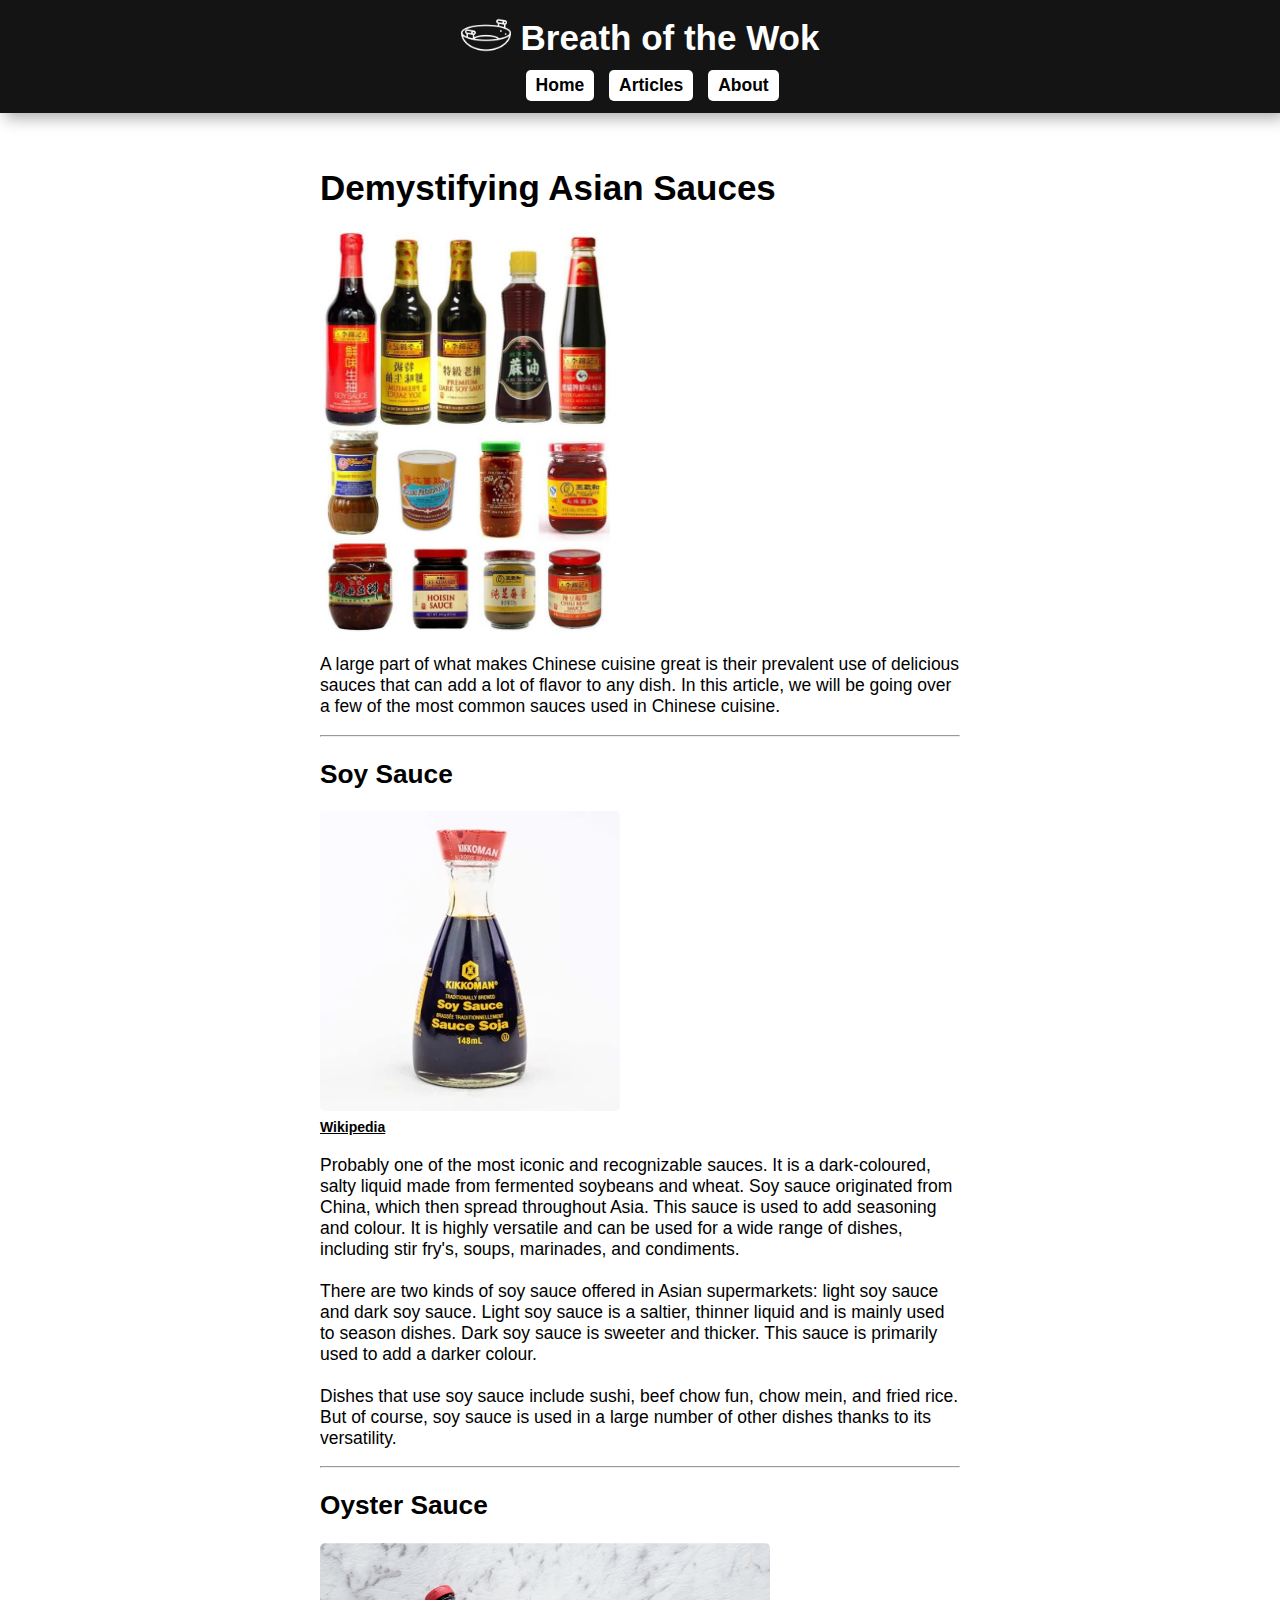
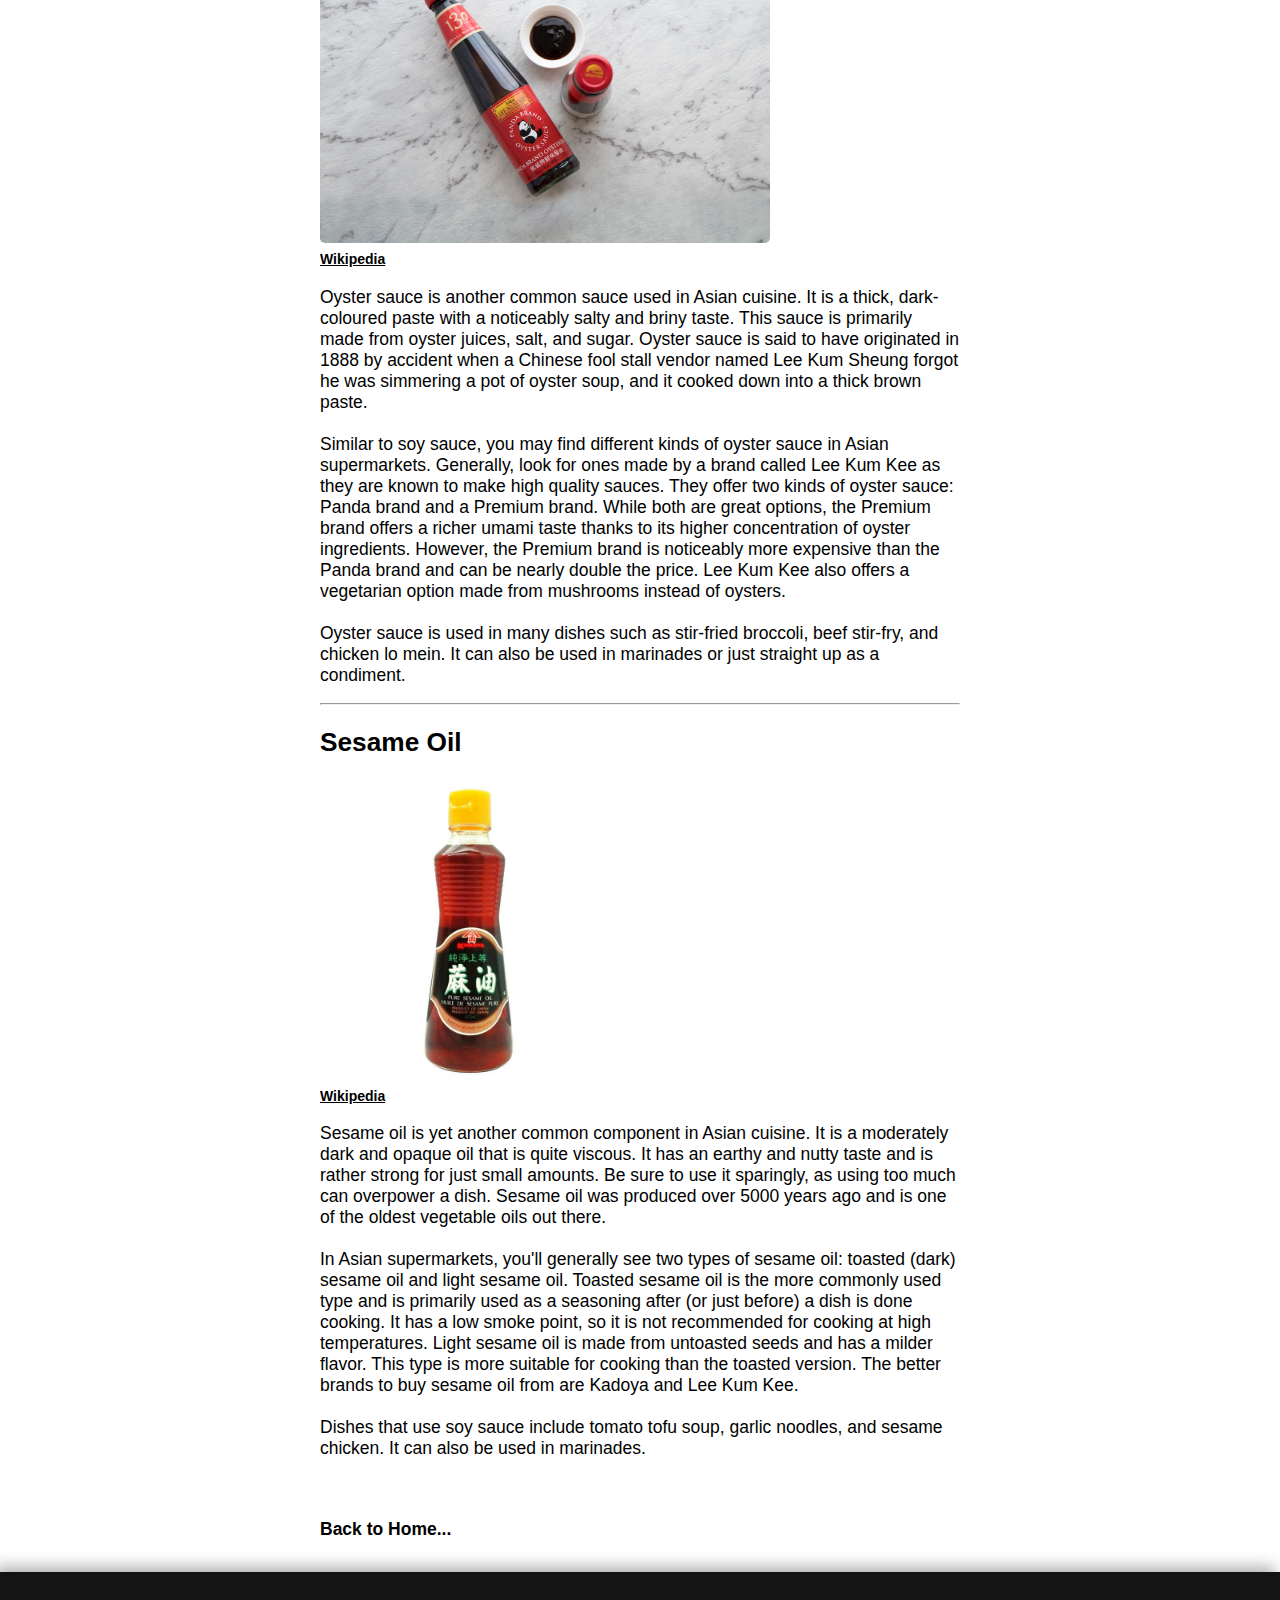
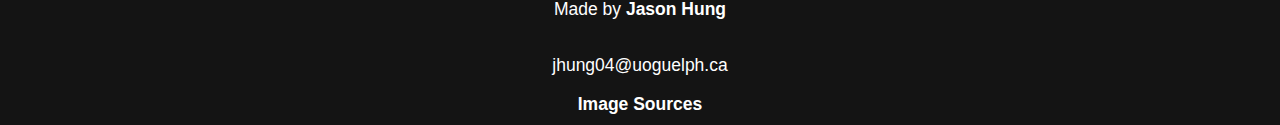
<file: one.html>
<!DOCTYPE html>
<html lang=”en”>

<head>
    <meta charset="utf-8" />
    <meta name="author" content="Jason Hung">
    <meta name="description" content="Cooking blog">
    <meta name="keywords" content="culinary, cooking, food">
    <meta name="viewport" content="width=device-width, initial-scale=1" />

    <title>Breath of the Wok</title>
    <link rel="icon" type="image/x-icon" href="images/wok-icon-2.png">

    <link rel="stylesheet" type="text/css" href="webstyle.css">
</head>

<body>
    <header>
        <div class="row">
            <img src="images/wok-icon.png" height="50" alt="Wok icon">
            <div class="column">
                <h1>Breath of the Wok</h1>

                <nav class="navbar">
                    <ul>
                        <li><a href="index.html">Home</a></li>
                        <li><a href="three.html">Articles</a></li>
                        <li><a href="four.html">About</a></li>
                    </ul>
                </nav>
            </div>
        </div>
    </header>

    <div class="page-body">
        <div class="article-body">
            <h1>Demystifying Asian Sauces</h1>
            <img src="images/one/chinese-sauces.jpg" height="400" alt="multiple rows of sauce containers and jars">

            <p>
                A large part of what makes Chinese cuisine great is their prevalent use of delicious sauces that can add
                a lot of flavor to any dish. In this article, we will be going over a few of the most common sauces used
                in Chinese cuisine.
            </p>

            <hr>

            <h2>Soy Sauce</h2>
            <img src="images/one/soysauce.webp" height="300" alt="bottle of soy sauce">
            <div><a class="wiki-link" href="https://en.wikipedia.org/wiki/Soy_sauce">Wikipedia</a></div>
            <p>
                Probably one of the most iconic and recognizable sauces. It is a dark-coloured, salty liquid made from
                fermented soybeans and wheat. Soy sauce originated from China, which then spread throughout Asia. This
                sauce is used to add seasoning and colour. It is highly versatile and can be used for a wide range of
                dishes, including stir fry's, soups, marinades, and condiments.

                <br><br>

                There are two kinds of soy sauce offered in Asian supermarkets: light soy sauce and dark soy sauce.
                Light soy sauce is a saltier, thinner liquid and is mainly used to season dishes. Dark soy sauce is
                sweeter and thicker. This sauce is primarily used to add a darker colour.

                <br><br>

                Dishes that use soy sauce include sushi, beef chow fun, chow mein, and fried rice. But of course, soy
                sauce is
                used in a large number of other dishes thanks to its versatility.
            </p>

            <hr>

            <h2>Oyster Sauce</h2>
            <img src="images/one/oystersauce.jpg" height="300" alt="bottle of oyster sauce">
            <div><a class="wiki-link" href="https://en.wikipedia.org/wiki/Oyster_sauce">Wikipedia</a></div>
            <p>
                Oyster sauce is another common sauce used in Asian cuisine. It is a thick, dark-coloured paste with a
                noticeably salty and briny taste. This sauce is primarily made from oyster juices, salt, and sugar.
                Oyster sauce is said to have originated in 1888 by accident when a Chinese fool stall vendor named Lee
                Kum Sheung forgot he was simmering a pot of oyster soup, and it cooked down into a thick brown paste.

                <br><br>

                Similar to soy sauce, you may find different kinds of oyster sauce in Asian supermarkets. Generally,
                look for ones made by a brand called Lee Kum Kee as they are known to make high quality sauces. They
                offer two kinds of oyster sauce: Panda brand and a Premium brand. While both are great options, the
                Premium brand offers a richer umami taste thanks to its higher concentration of oyster ingredients.
                However, the Premium brand is noticeably more expensive than the Panda brand and can be nearly double
                the price. Lee Kum Kee also offers a vegetarian option made from mushrooms instead of oysters.

                <br><br>

                Oyster sauce is used in many dishes such as stir-fried broccoli, beef stir-fry, and chicken lo mein. It
                can also be used in marinades or just straight up as a condiment.
            </p>

            <hr>

            <h2>Sesame Oil</h2>
            <img src="images/one/sesameoil.jpg" height="300" alt="bottle of sesame oil">
            <div><a class="wiki-link" href="https://en.wikipedia.org/wiki/Sesame_oil">Wikipedia</a></div>
            <p>
                Sesame oil is yet another common component in Asian cuisine. It is a moderately dark and opaque oil that
                is quite viscous. It has an earthy and nutty taste and is rather strong for just small amounts. Be sure
                to use it sparingly, as using too much can overpower a dish. Sesame oil was produced over 5000 years ago
                and is one of the oldest vegetable oils out there.

                <br><br>

                In Asian supermarkets, you'll generally see two types of sesame oil: toasted (dark) sesame oil and light
                sesame oil. Toasted sesame oil is the more commonly used type and is primarily used as a seasoning after
                (or just before) a dish is done cooking. It has a low smoke point, so it is not recommended for cooking
                at high temperatures. Light sesame oil is made from untoasted seeds and has a milder flavor. This type
                is more suitable for cooking than the toasted version. The better brands to buy sesame oil from are
                Kadoya and Lee Kum Kee.

                <br><br>

                Dishes that use soy sauce include tomato tofu soup, garlic noodles, and sesame chicken. It can also be
                used in marinades.
            </p>

            <br><br>
            <a href="index.html">Back to Home...</a>
        </div>
    </div>
</body>

<footer>
    <p>Made by <strong>Jason Hung</strong></p>
    <p>jhung04@uoguelph.ca</p>

    <a href="five.html">Image Sources</a>
</footer>

</html>
</file>
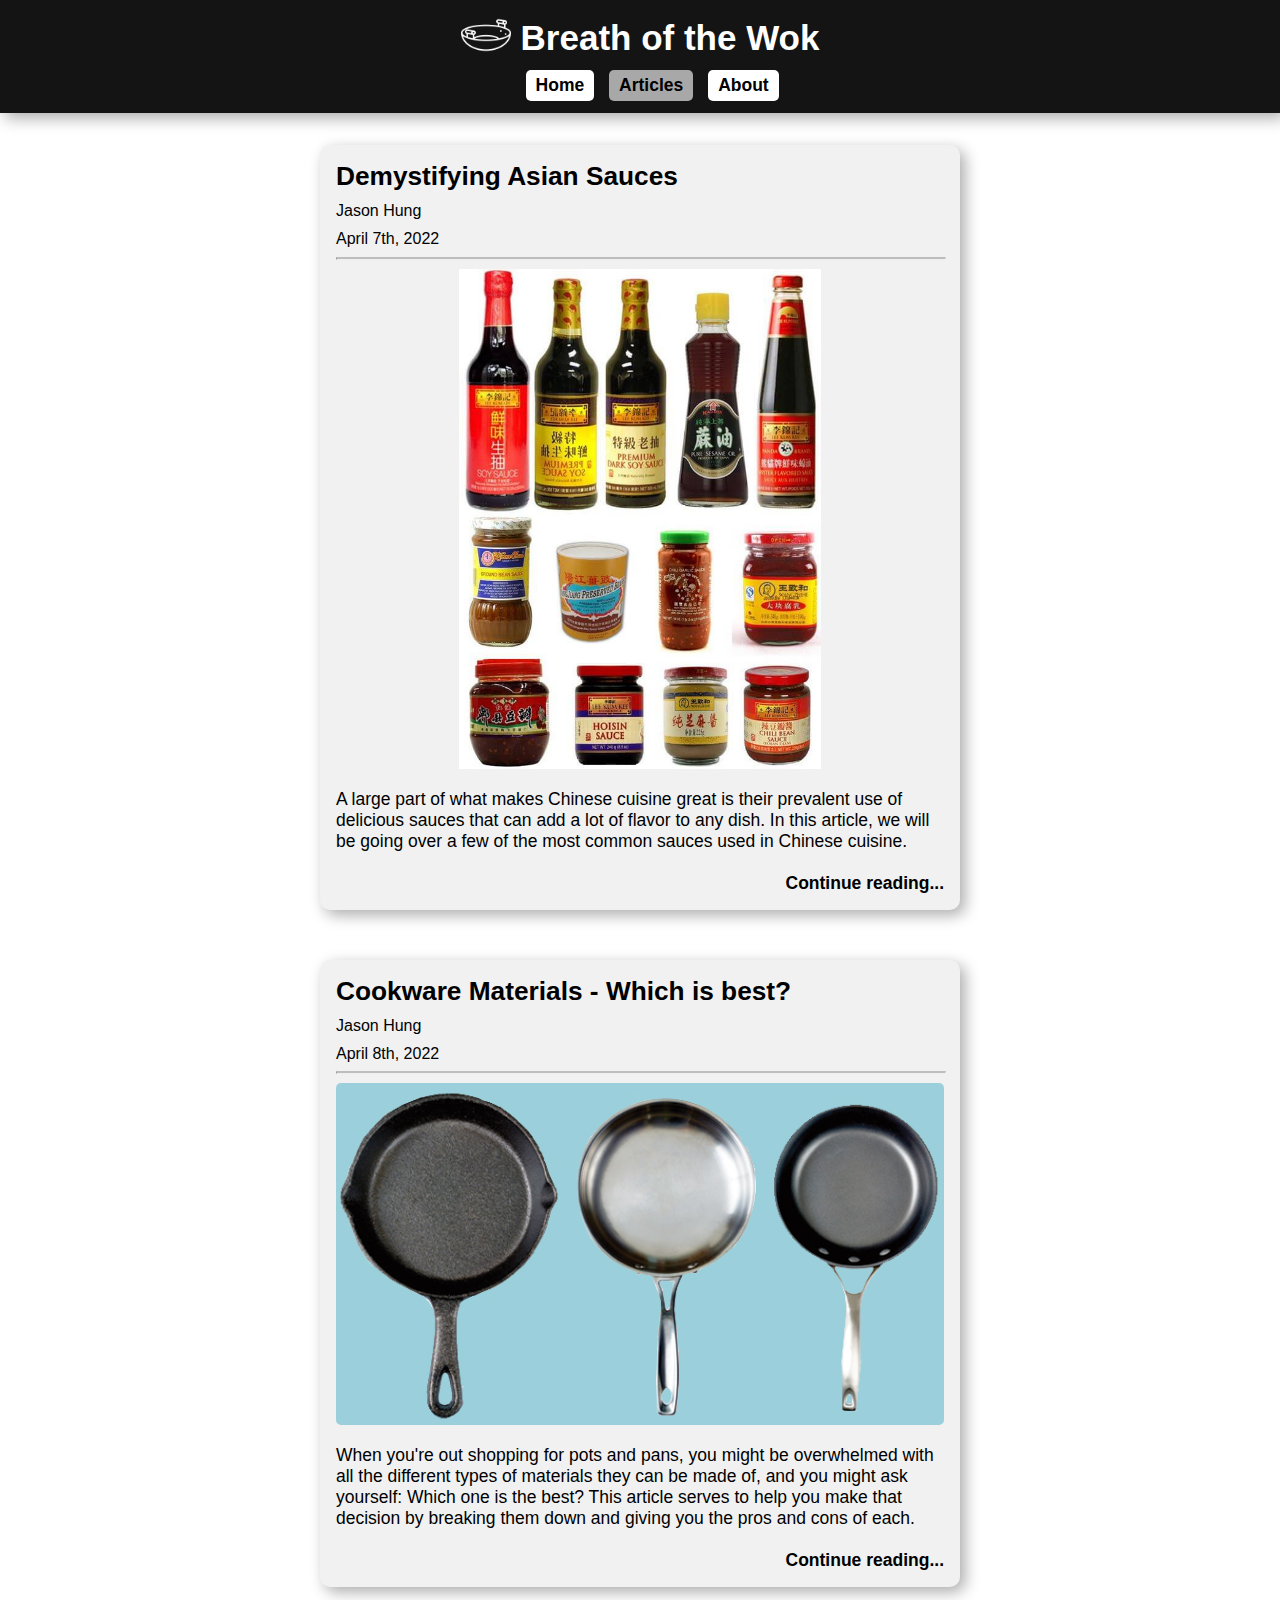
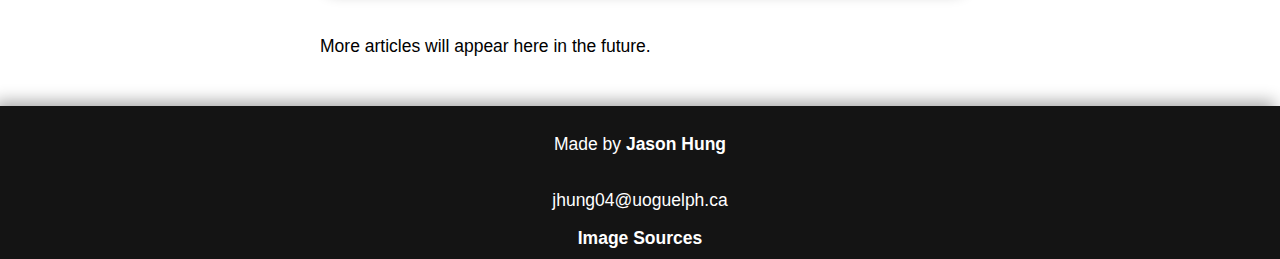
<file: three.html>
<!DOCTYPE html>
<html lang=”en”>

<head>
    <meta charset="utf-8" />
    <meta name="author" content="Jason Hung">
    <meta name="description" content="Cooking blog">
    <meta name="keywords" content="culinary, cooking, food">
    <meta name="viewport" content="width=device-width, initial-scale=1" />

    <title>Breath of the Wok</title>
    <link rel="icon" type="image/x-icon" href="images/wok-icon-2.png">

    <link rel="stylesheet" type="text/css" href="webstyle.css">
</head>

<body>
    <header>
        <div class="row">
            <img src="images/wok-icon.png" height="50" alt="Wok icon">
            <div class="column">
                <h1>Breath of the Wok</h1>

                <nav class="navbar">
                    <ul>
                        <li><a href="index.html">Home</a></li>
                        <li><a class="current" href="three.html">Articles</a></li>
                        <li><a href="four.html">About</a></li>
                    </ul>
                </nav>
            </div>
        </div>
    </header>

    <div class="page-body">
        <div class="row page-row">
            <div class="article-list">
                <div class="card article-container">
                    <a href="one.html">
                        <h2 class="article-title">Demystifying Asian Sauces</h2>
                    </a>
                    <h3>Jason Hung</h3>
                    <h3>April 7th, 2022</h3>

                    <hr>

                    <img src="images/one/chinese-sauces.jpg" alt="multiple rows of sauce containers and jars">

                    <p class="article-content">
                        A large part of what makes Chinese cuisine great is their prevalent use of delicious sauces that
                        can add a lot of flavor to any dish. In this article, we will be going over a few of the most
                        common sauces used in Chinese cuisine.
                    </p>

                    <br>

                    <a class="article-link" href="one.html">Continue reading...</a>
                </div>

                <div class="card article-container">
                    <a href="two.html">
                        <h2 class="article-title">Cookware Materials - Which is best?</h2>
                    </a>
                    <h3>Jason Hung</h3>
                    <h3>April 8th, 2022</h3>

                    <hr>

                    <img src="images/two/pans.jpg" alt="row of three pans">

                    <p class="article-content">
                        When you're out shopping for pots and pans, you might be overwhelmed with all the different
                        types of materials they can be made of, and you might ask yourself: Which one is the best? This
                        article serves to help you make that decision by breaking them down and giving you the pros and
                        cons of each.
                    </p>

                    <br>

                    <a class="article-link" href="two.html">Continue reading...</a>
                </div>
            </div>
        </div>

        <br>

        <p>More articles will appear here in the future.</p>
    </div>
</body>

<footer>
    <p>Made by <strong>Jason Hung</strong></p>
    <p>jhung04@uoguelph.ca</p>

    <a href="five.html">Image Sources</a>
</footer>

</html>
</file>
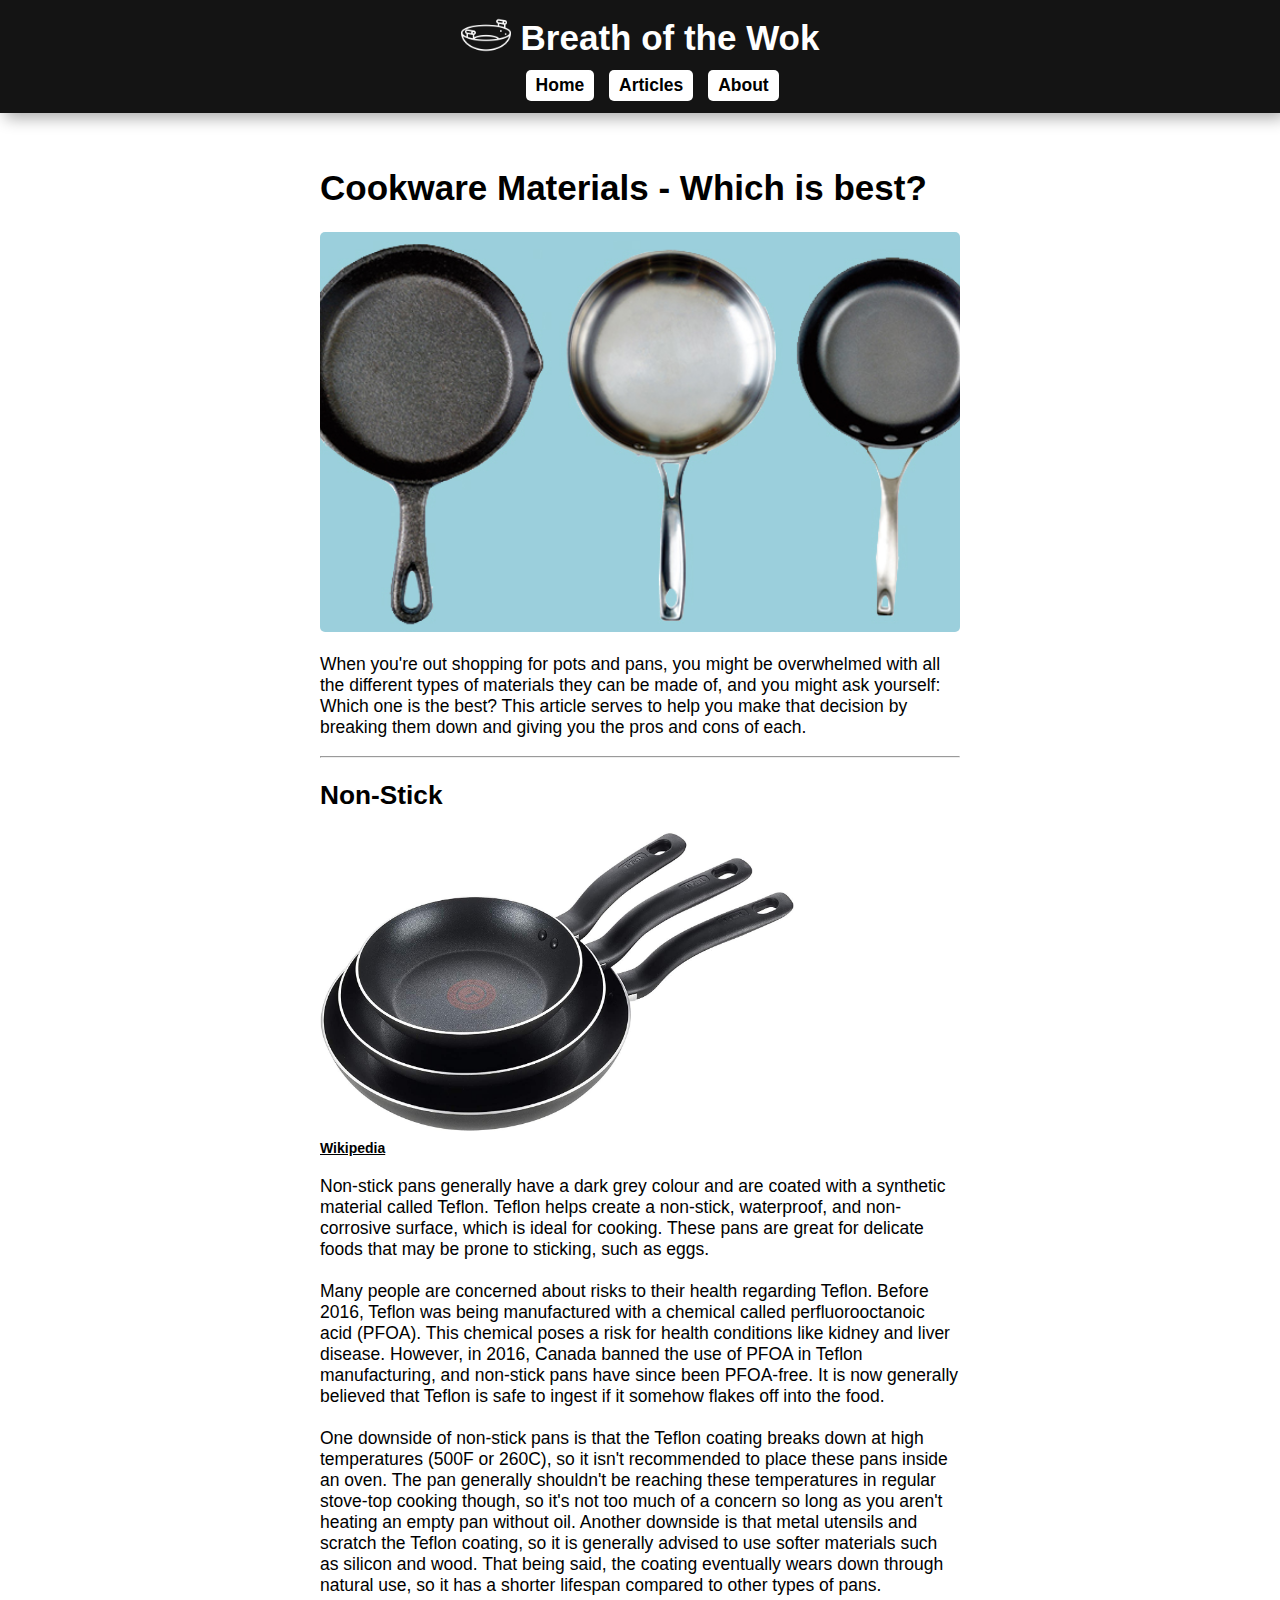
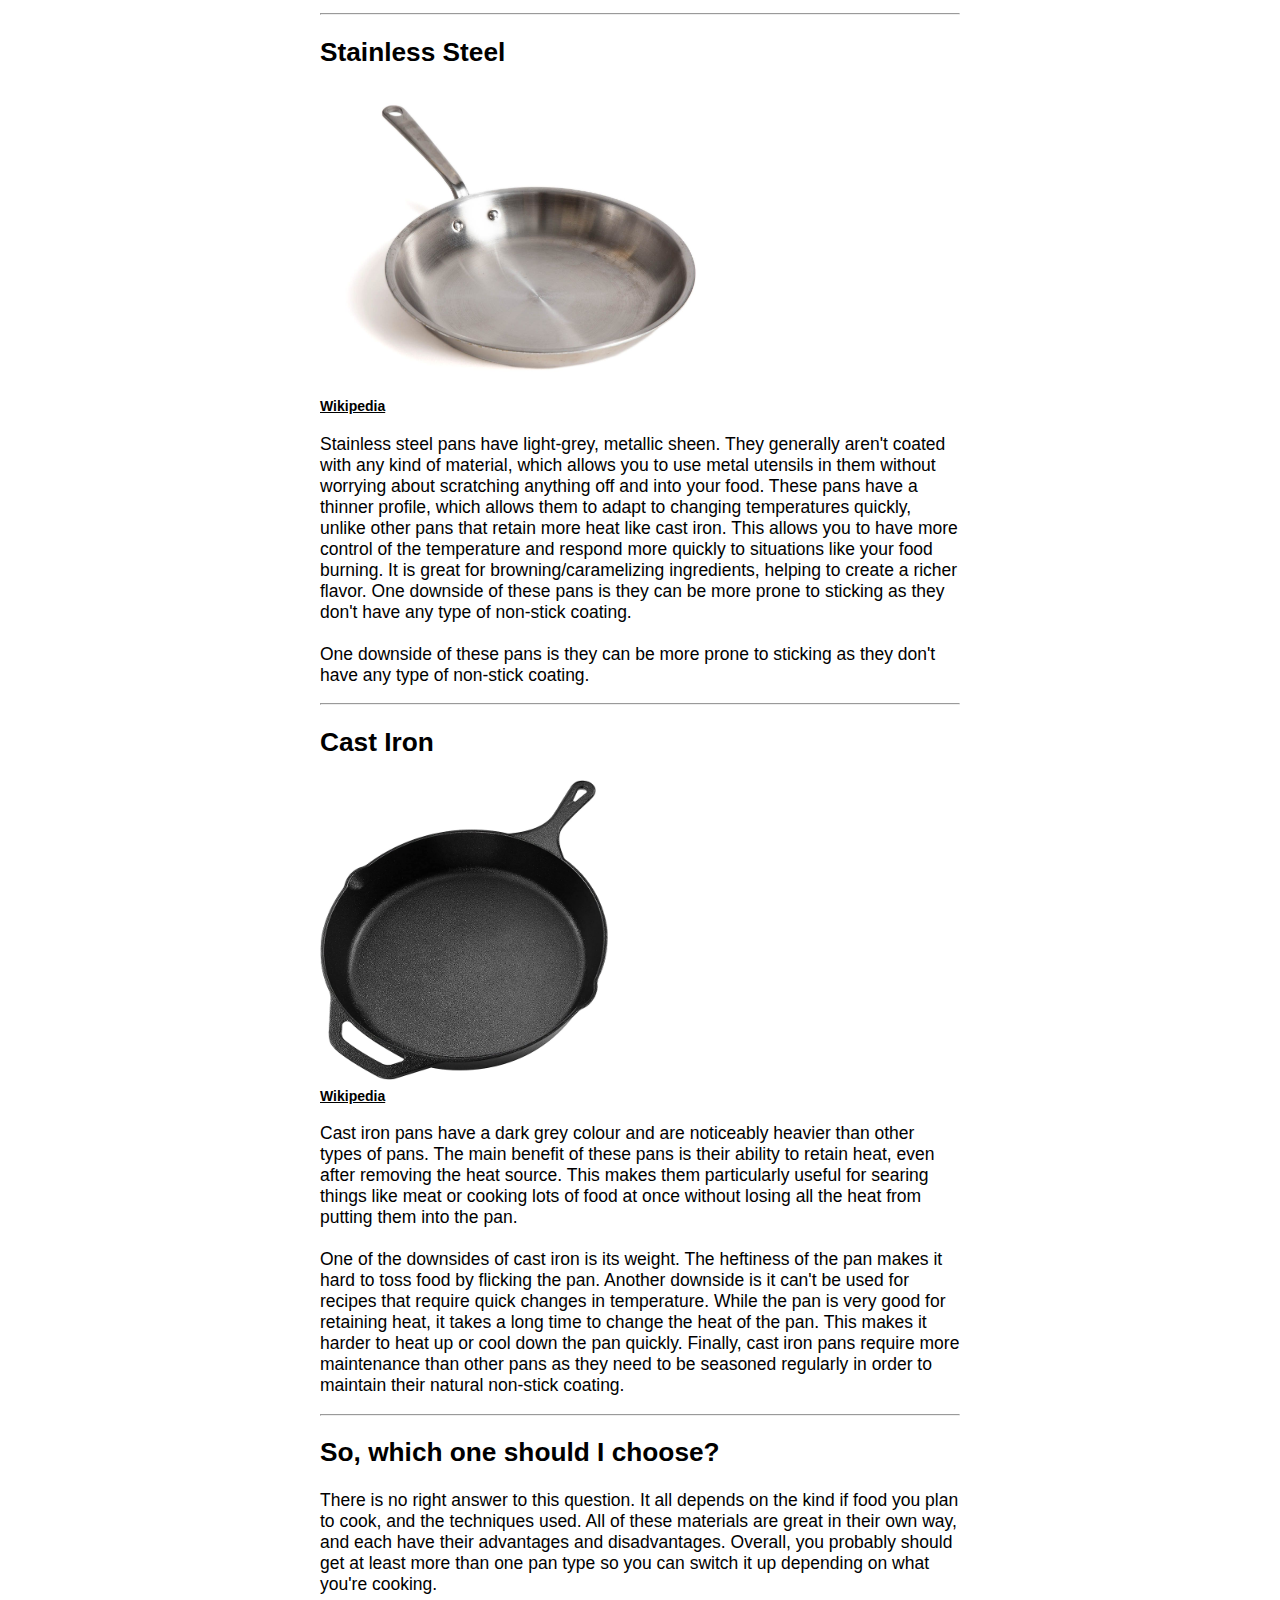
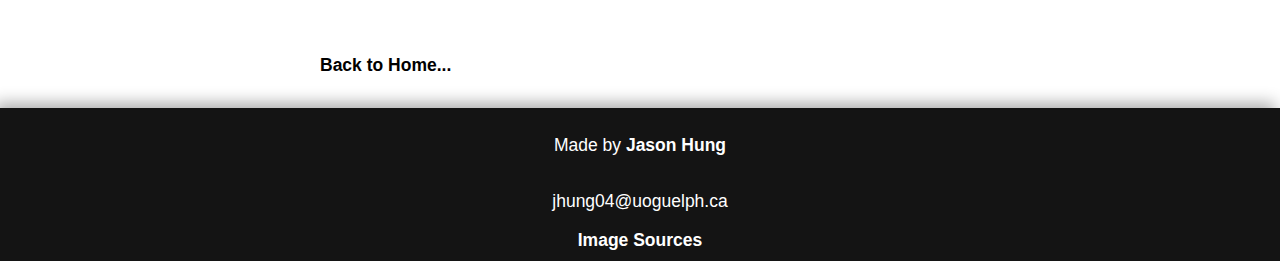
<file: two.html>
<!DOCTYPE html>
<html lang=”en”>

<head>
    <meta charset="utf-8" />
    <meta name="author" content="Jason Hung">
    <meta name="description" content="Cooking blog">
    <meta name="keywords" content="culinary, cooking, food">
    <meta name="viewport" content="width=device-width, initial-scale=1" />

    <title>Breath of the Wok</title>
    <link rel="icon" type="image/x-icon" href="images/wok-icon-2.png">

    <link rel="stylesheet" type="text/css" href="webstyle.css">
</head>

<body>
    <header>
        <div class="row">
            <img src="images/wok-icon.png" height="50" alt="Wok icon">
            <div class="column">
                <h1>Breath of the Wok</h1>

                <nav class="navbar">
                    <ul>
                        <li><a href="index.html">Home</a></li>
                        <li><a href="three.html">Articles</a></li>
                        <li><a href="four.html">About</a></li>
                    </ul>
                </nav>
            </div>
        </div>
    </header>

    <div class="page-body">
        <div class="article-body">
            <h1>Cookware Materials - Which is best?</h1>
            <img style="object-fit: cover;" src="images/two/pans.jpg" height="400" alt="row of three pans">

            <p>
                When you're out shopping for pots and pans, you might be overwhelmed with all the different types of
                materials they can be made of, and you might ask yourself: Which one is the best? This article serves to
                help you make that decision by breaking them down and giving you the pros and cons of each.
            </p>

            <hr>

            <h2>Non-Stick</h2>
            <img src="images/two/nonstick.jpg" height="300" alt="non-stick pan">
            <div><a class="wiki-link" href="https://en.wikipedia.org/wiki/Non-stick_surface">Wikipedia</a></div>
            <p>
                Non-stick pans generally have a dark grey colour and are coated with a synthetic material called Teflon.
                Teflon helps create a non-stick, waterproof, and non-corrosive surface, which is ideal for cooking.
                These pans are great for delicate foods that may be prone to sticking, such as eggs.

                <br><br>

                Many people are concerned about risks to their health regarding Teflon. Before 2016, Teflon was being
                manufactured with a chemical called perfluorooctanoic acid (PFOA). This chemical poses a risk for health
                conditions like kidney and liver disease. However, in 2016, Canada banned the use of PFOA in Teflon
                manufacturing, and non-stick pans have since been PFOA-free. It is now generally believed that Teflon is
                safe to ingest if it somehow flakes off into the food.

                <br><br>

                One downside of non-stick pans is that the Teflon coating breaks down at high temperatures (500F or
                260C), so it isn't recommended to place these pans inside an oven. The pan generally shouldn't be
                reaching these temperatures in regular stove-top cooking though, so it's not too much of a concern so
                long as you aren't heating an empty pan without oil. Another downside is that metal utensils and scratch
                the Teflon coating, so it is generally advised to use softer materials such as silicon and wood. That
                being said, the coating eventually wears down through natural use, so it has a shorter lifespan compared
                to other types of pans.
            </p>

            <hr>

            <h2>Stainless Steel</h2>
            <img src="images/two/stainlesssteel.jpg" height="300" alt="stainless steel pan">
            <div><a class="wiki-link" href="https://en.wikipedia.org/wiki/Cookware_and_bakeware#Stainless_steel">Wikipedia</a></div>
            <p>
                Stainless steel pans have light-grey, metallic sheen. They generally aren't coated with any kind of
                material, which allows you to use metal utensils in them without worrying about scratching anything off
                and into your food. These pans have a thinner profile, which allows them to adapt to changing
                temperatures quickly, unlike other pans that retain more heat like cast iron. This allows you to have
                more control of the temperature and respond more quickly to situations like your food burning. It is
                great for browning/caramelizing ingredients, helping to create a richer flavor. One downside of these
                pans is they can be more prone to sticking as they don't have any type of non-stick coating.

                <br><br>

                One downside of these pans is they can be more prone to sticking as they don't have any type of
                non-stick coating.
            </p>

            <hr>

            <h2>Cast Iron</h2>
            <img src="images/two/castiron.jpg" height="300" alt="cast iron pan">
            <div><a class="wiki-link" href="https://en.wikipedia.org/wiki/Cast-iron_cookware">Wikipedia</a></div>
            <p>
                Cast iron pans have a dark grey colour and are noticeably heavier than other types of pans. The main
                benefit of these pans is their ability to retain heat, even after removing the heat source. This makes
                them particularly useful for searing things like meat or cooking lots of food at once without losing all
                the heat from putting them into the pan.

                <br><br>

                One of the downsides of cast iron is its weight. The heftiness of the pan makes it hard to toss food by
                flicking the pan. Another downside is it can't be used for recipes that require quick changes in
                temperature. While the pan is very good for retaining heat, it takes a long time to change the heat of
                the pan. This makes it harder to heat up or cool down the pan quickly. Finally, cast iron pans require
                more maintenance than other pans as they need to be seasoned regularly in order to maintain their
                natural non-stick coating.
            </p>

            <hr>

            <h2>So, which one should I choose?</h2>
            <p>
                There is no right answer to this question. It all depends on the kind if food you plan to cook, and the
                techniques used. All of these materials are great in their own way, and each have their advantages and
                disadvantages. Overall, you probably should get at least more than one pan type so you can switch it up
                depending on what you're cooking.
            </p>

            <br><br>
            <a href="index.html">Back to Home...</a>
        </div>
    </div>
</body>

<footer>
    <p>Made by <strong>Jason Hung</strong></p>
    <p>jhung04@uoguelph.ca</p>

    <a href="five.html">Image Sources</a>
</footer>

</html>
</file>
<file: webstyle.css>
body {
    font-family: Arial, Helvetica, sans-serif;
    margin: 0px;
    font-size: 17.5px;
}

img {
    max-width: 100%;
    max-height: 100%;
}

.wiki-link {
    font-weight: bold;
    font-size: 14px;
    text-decoration: underline;
}

.page-body {
    margin: 0px 25vw;
    display: flex;
    flex-direction: column;
    max-width: 900px;
}

@media only screen and (max-width: 800px) {
    .page-body {
        margin: 0px 10px;
    }
}

@media only screen and (max-width: 1000px) {
    .page-body {
        margin: 0px 5vw;
    }
}

footer {
    margin-top: 100px;
}

a, a:visited {
    text-decoration: none;
    color: inherit;
    font-weight: bold;
}

a:hover {
    color: #666666;
}

a:active {
    color: #a8a8a8;
}

.row {
    display: flex;
}

.column {
    display: flex;
    flex-direction: column;
}

.page-row {
    gap: 8px;
    margin-bottom: 10px;
}

@media only screen and (max-width: 800px) {
    .page-row {
        flex-direction: column-reverse;
        gap: 50px;
    }
}

.article-list {
    display: flex;
    flex-direction: column;
    gap: 50px;
}

/* ======================= */
/* Header & Footer styling */
/* ======================= */
header, footer {
    color: white;
    background-color: rgb(20, 20, 20);
    padding: 10px;
    display: flex;
    align-items: center;
    flex-direction: column;
}

header {
    margin-bottom: 32px;
    box-shadow: 5px 5px 15px #acacac;
}

header .row {
    gap: 10px;
}

header .row .column h1 {
    margin-top: 8px;
    margin-bottom: 10px;
}

footer {
    margin-top: 32px;
    box-shadow: -5px -5px 15px #acacac;
}

/* ============== */
/* Navbar styling */
/* ============== */
nav.navbar {
    overflow: auto;
}

nav.navbar ul {
    list-style-type: none;
    margin: 0;
    padding: 0;
    display: inline;
}

nav.navbar li {
    display: inline;
}

nav.navbar li a {
    padding: 5px 10px;
    margin: 2px 5px;
    text-align: center;
    text-decoration: none;
    font-weight: bold;
    display: block;
    display: inline-block;
}

nav.navbar li a:link, nav.navbar li a:visited {
    border-radius: 5px;
    background-color: white;
    color: black;
}

nav.navbar ul li a:hover, nav.navbar ul li a:active {
    background-color: rgb(114, 114, 114);
}

.current {
    background-color: rgb(168, 168, 168) !important;
}

.card {
    padding: 16px;
    background-color: rgb(241, 241, 241);
    border-radius: 10px;
    box-shadow: 5px 5px 15px #acacac;
}

.card h1, .card h2, .card h3 {
    margin: 0px;
}

/* ==================== */
/* Article card styling */
/* ==================== */
.article-container {
    display: flex;
    flex-direction: column;
    align-items: stretch;
}

.article-container img {
    border-radius: 5px;
    max-height: 500px;
    object-fit: contain;
}

.article-title {
    margin: 0px;
}

.article-container h3 {
    margin-top: 10px;
    margin-bottom: 0px;

    font-size: 16px;
    font-weight: normal;
}

.article-container hr {
    width: 100%;
    border-top: 2px solid rgb(189, 189, 189);
}

.article-content {
    margin-top: 20px;
    margin-bottom: 0px;
}

.article-link {
    text-align: end;
}

.popular-posts {
    width: 200px;
}

@media only screen and (max-width: 800px) {
    .popular-posts {
        width: auto;
    }
}

/* ================ */
/* 404 page styling */
/* ================ */
.error-container {
    height: 80vh;
    display: flex;
    flex-direction: column;
    justify-content: center;
    text-align: center;
}

.error-container img {
    align-self: center;
    width: 500px;
}

.error-container p {
    align-self: center;
    font-weight: bold;
    font-size: 20px;
}

.error-container p:last-child {
    font-weight: normal;
}

/* ==================== */
/* Article page styling */
/* ==================== */
.article-body img {
    border-radius: 5px;
}
</file>
